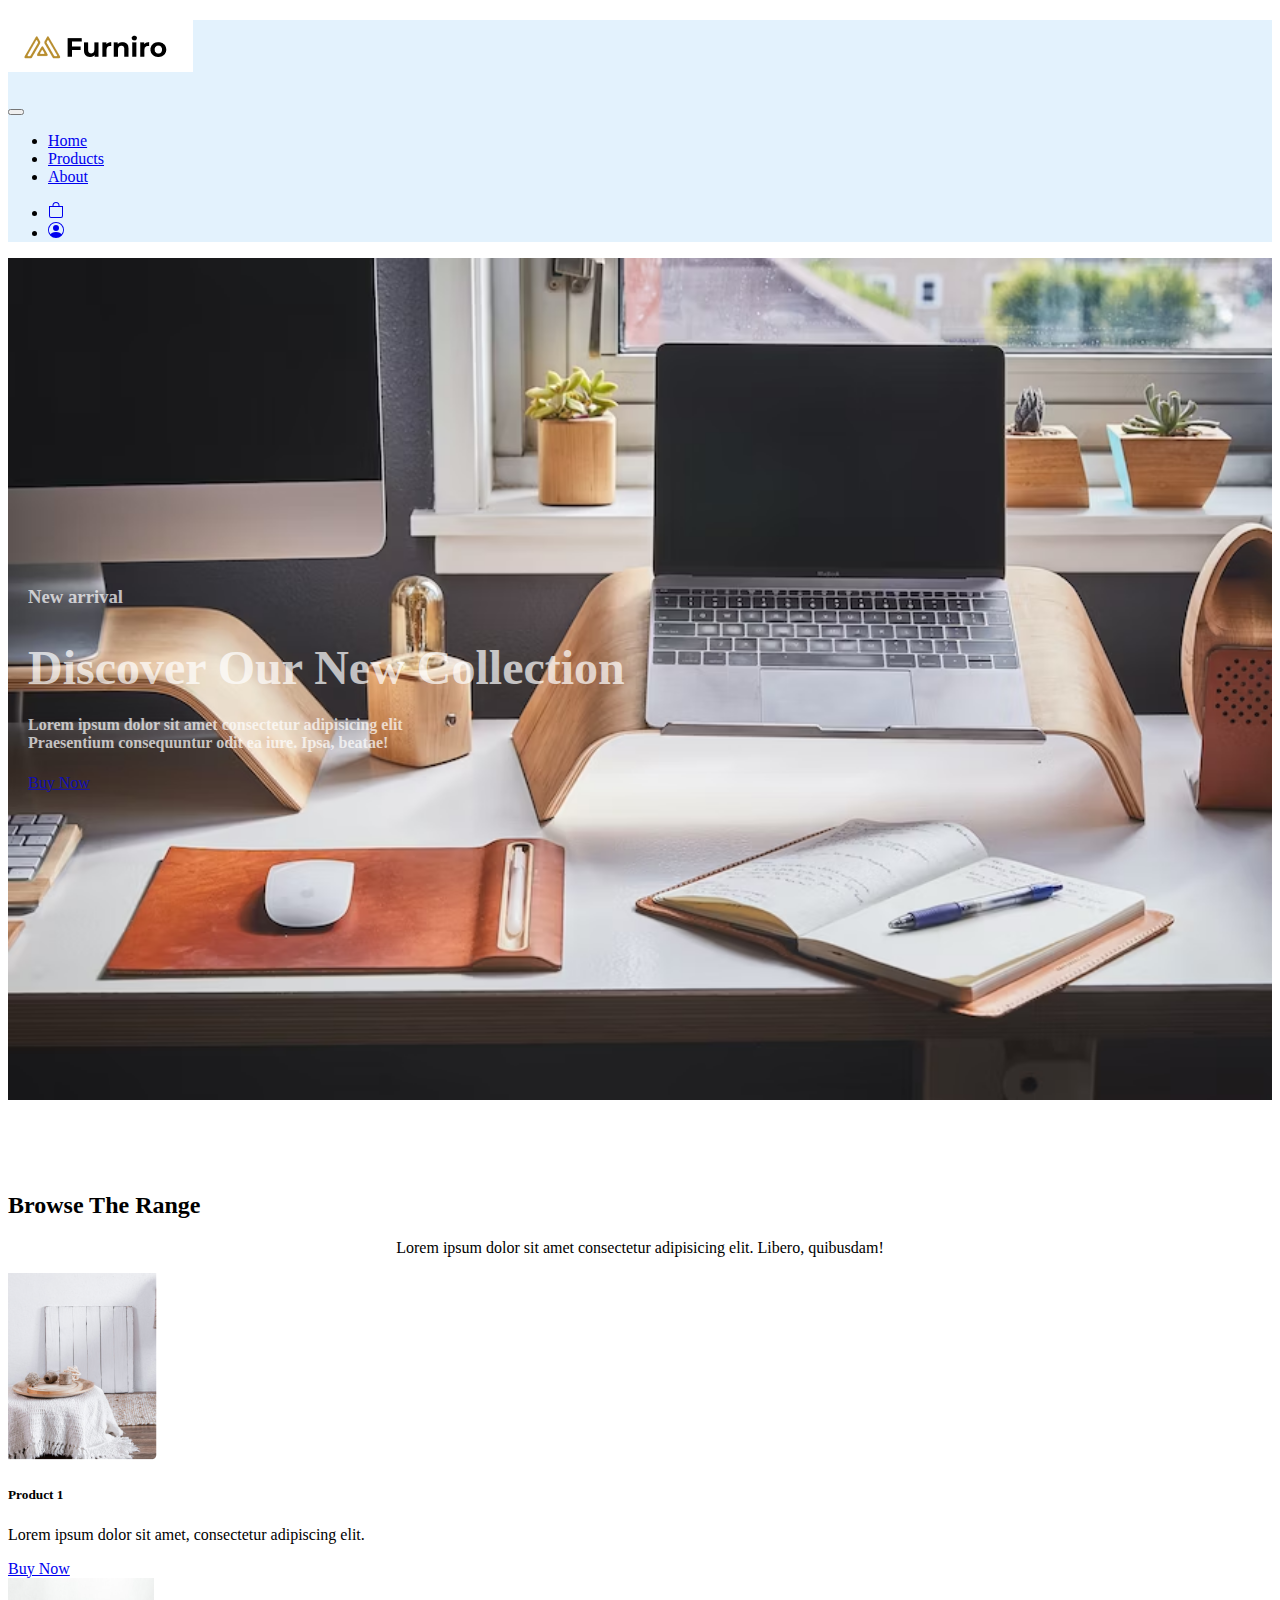
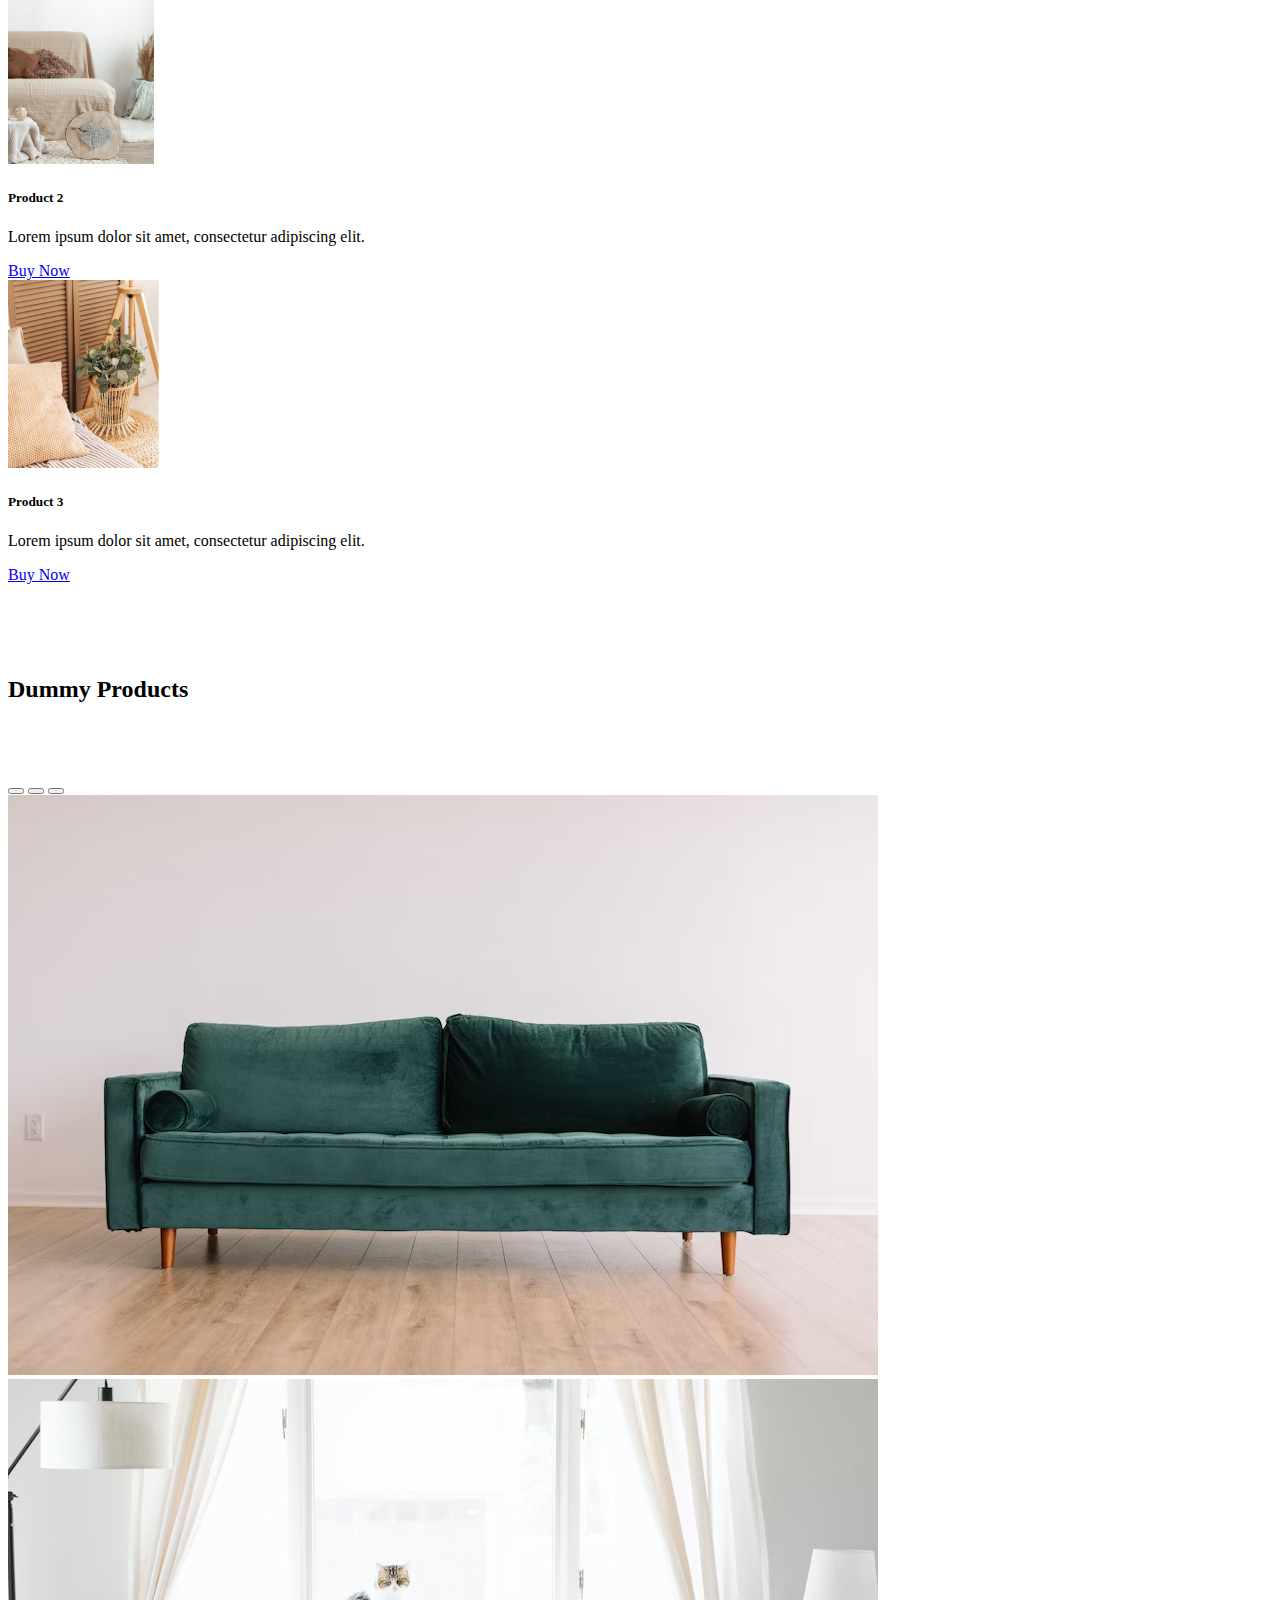
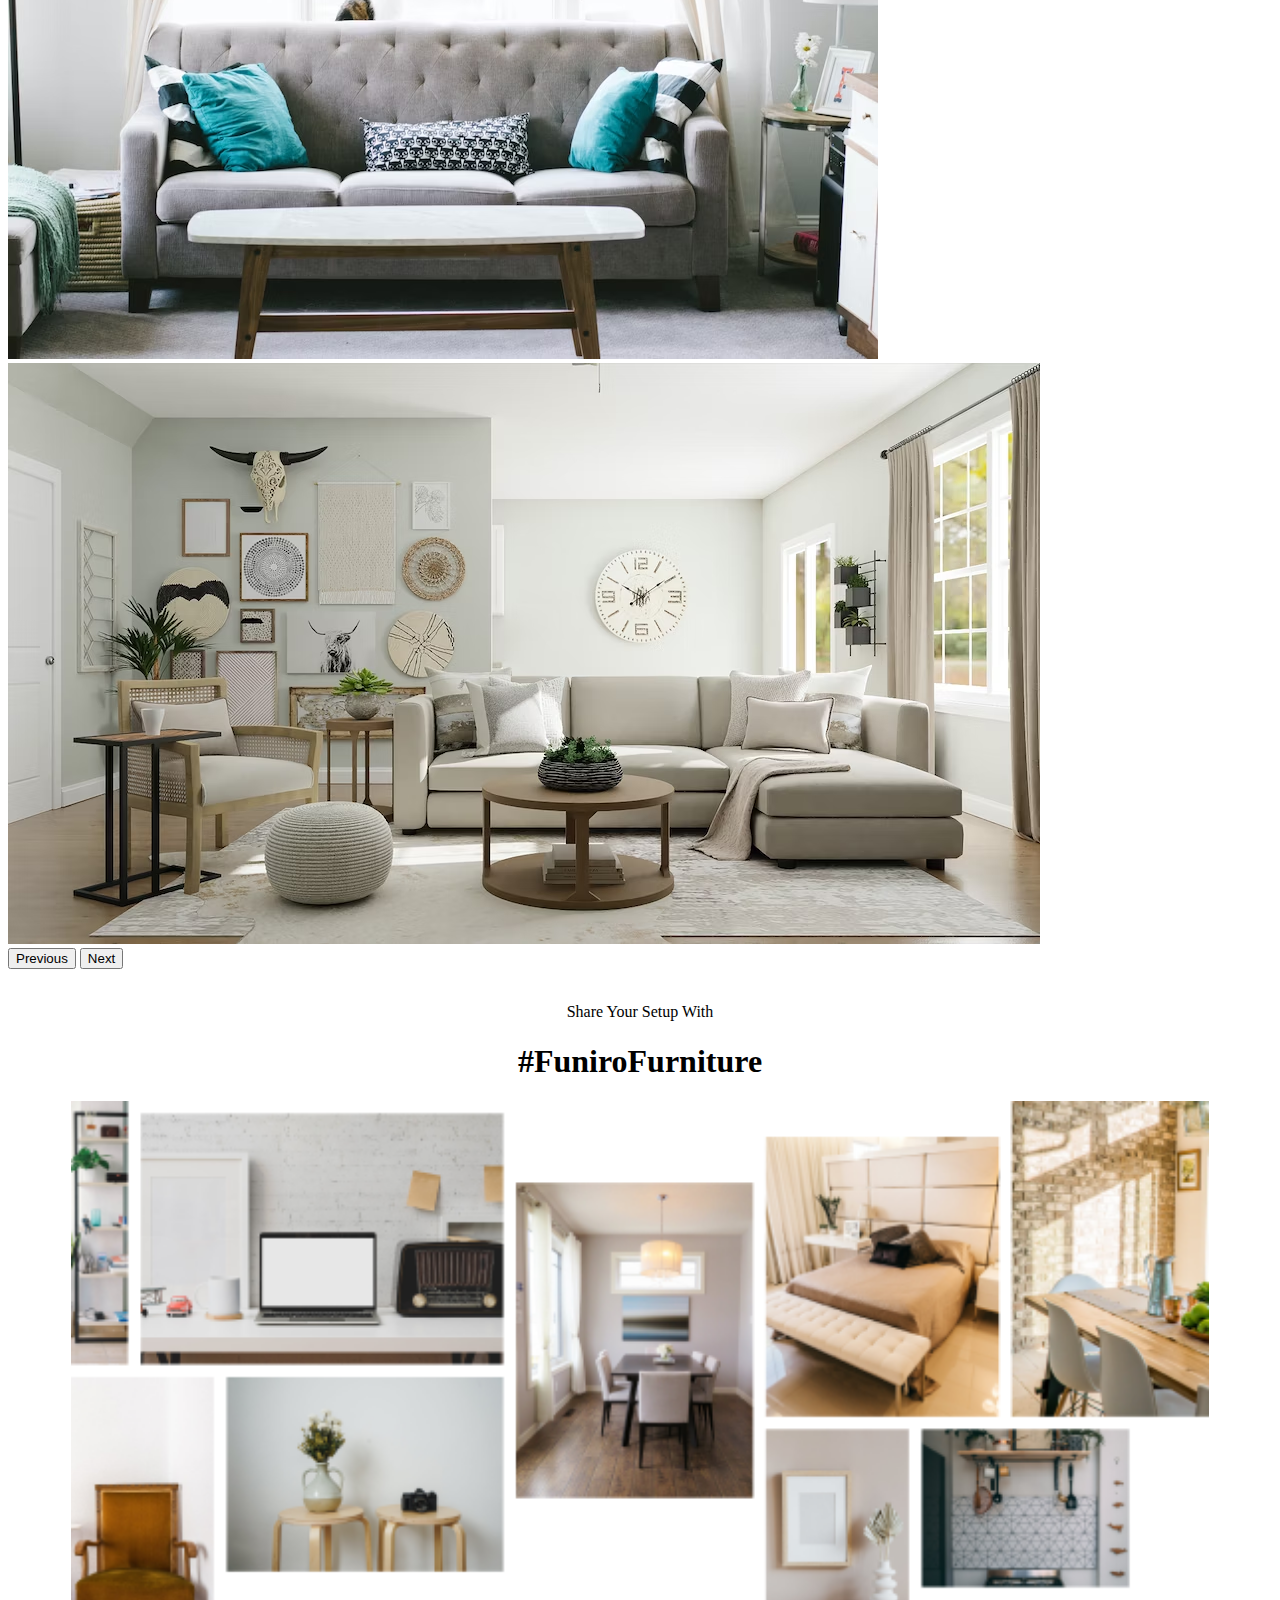
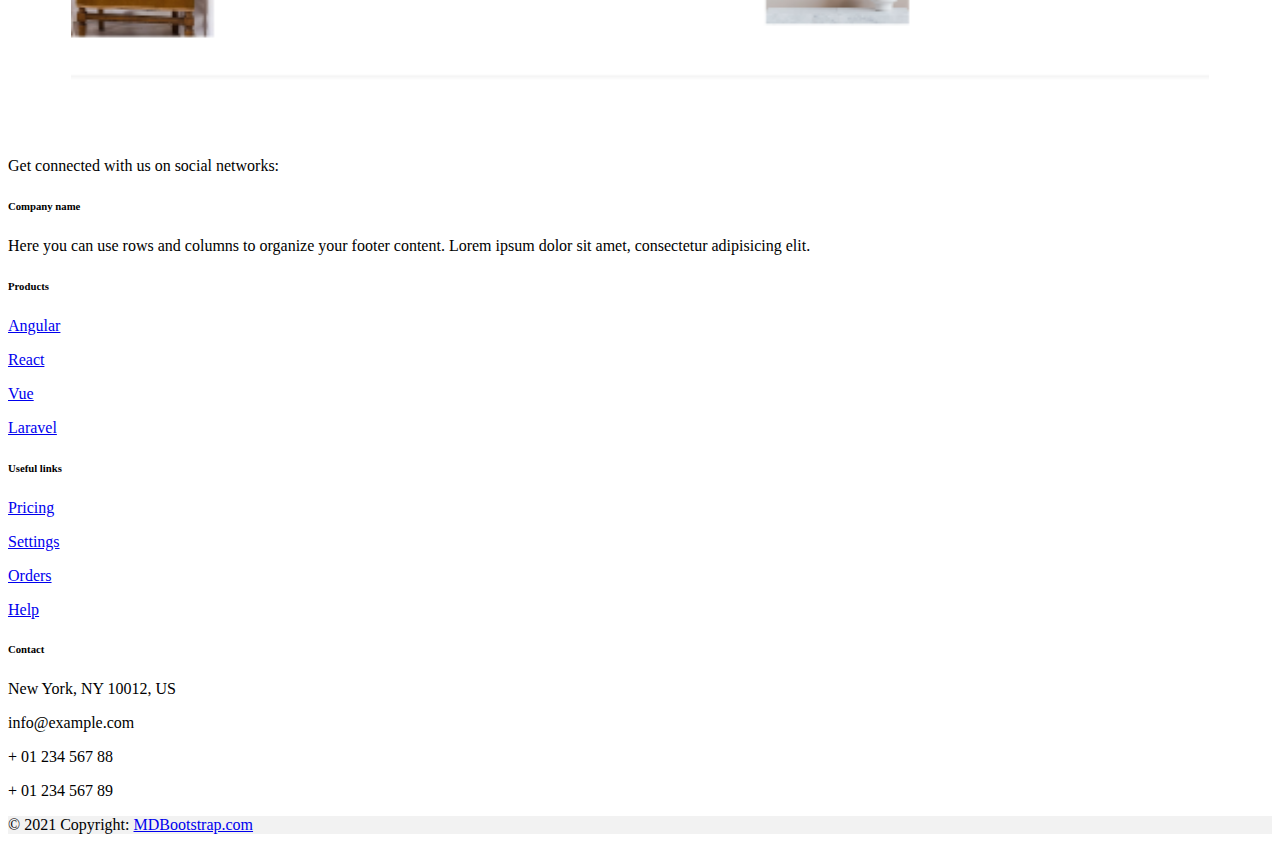
<file: index.html>
<!DOCTYPE html>
<html lang="en">

<head>
    <meta charset="UTF-8" />
    <meta name="viewport" content="width=device-width, initial-scale=1.0" />
    <link href="https://cdn.jsdelivr.net/npm/bootstrap@5.0.2/dist/css/bootstrap.min.css" rel="stylesheet"
        integrity="sha384-EVSTQN3/azprG1Anm3QDgpJLIm9Nao0Yz1ztcQTwFspd3yD65VohhpuuCOmLASjC" crossorigin="anonymous">
    <style>
        .banner {
            position: relative;
            display: flex;
            align-items: center;
        }

        .banner-image {
            width: 100%;
            height: auto;
        }

        .sale-text {
            position: absolute;
            top: 50%;
            left: 20px;
            transform: translateY(-50%);
            color: #fff;
        }

        .sale-text h1 {
            font-size: 48px;
            margin-bottom: 20px;
        }

        .sale-text p {
            font-size: 18px;
        }
    </style>
    <title>My Website - Home</title>
</head>

<body>
    <!-- Navbar -->
    <nav class="navbar navbar-expand-lg navbar-light" style="background-color: #e3f2fd">
        <div class="container-fluid">
            <a class="navbar-brand" href="index.html">
                <h2><img src="./images/logopng.PNG" alt="logo" srcset="" /></h2>
            </a>
            <button class="navbar-toggler" type="button" data-bs-toggle="collapse" data-bs-target="#navbarNavDropdown"
                aria-controls="navbarNavDropdown" aria-expanded="false" aria-label="Toggle navigation">
                <span class="navbar-toggler-icon"></span>
            </button>
            <div class="collapse navbar-collapse justify-content-end" id="navbarNavDropdown">
                <ul class="navbar-nav">
                    <li class="nav-item">
                        <a class="nav-link active" aria-current="page" href="index.html">Home</a>
                    </li>
                    <li class="nav-item">
                        <a class="nav-link" href="product.html">Products</a>
                    </li>
                    <li class="nav-item">
                        <a class="nav-link" href="about.html">About</a>
                    </li>
                </ul>
                <ul class="navbar-nav">
                    <li class="nav-item">
                        <a class="nav-link" href="cart.html"><svg xmlns="http://www.w3.org/2000/svg" width="16"
                                height="16" fill="currentColor" class="bi bi-bag" viewBox="0 0 16 16">
                                <path
                                    d="M8 1a2.5 2.5 0 0 1 2.5 2.5V4h-5v-.5A2.5 2.5 0 0 1 8 1zm3.5 3v-.5a3.5 3.5 0 1 0-7 0V4H1v10a2 2 0 0 0 2 2h10a2 2 0 0 0 2-2V4h-3.5zM2 5h12v9a1 1 0 0 1-1 1H3a1 1 0 0 1-1-1V5z" />
                            </svg></a>
                    </li>
                    <li class="nav-item">
                        <a class="nav-link" href="loginpage.html"><svg xmlns="http://www.w3.org/2000/svg" width="16"
                                height="16" fill="currentColor" class="bi bi-person-circle" viewBox="0 0 16 16">
                                <path d="M11 6a3 3 0 1 1-6 0 3 3 0 0 1 6 0z" />
                                <path fill-rule="evenodd"
                                    d="M0 8a8 8 0 1 1 16 0A8 8 0 0 1 0 8zm8-7a7 7 0 0 0-5.468 11.37C3.242 11.226 4.805 10 8 10s4.757 1.225 5.468 2.37A7 7 0 0 0 8 1z" />
                            </svg></a>
                    </li>
                </ul>
            </div>
        </div>
    </nav>



    <!-- Banner -->
    <section class="banner position-relative">
        <img src="./images/banner21.png" alt="Banner Image" class="banner-image" />
        <div class="sale-text m-3 position-absolute top-50 start-50 translate-middle bg-dark text-white p-4 text-center"
            style="opacity: 0.7;">
            <h3 style="color: white;">New arrival</h3>
            <h1 style="font-weight: bold; -webkit-text-fill-color: white;">Discover Our New Collection</h1>
            <h4 style="color: white;">Lorem ipsum dolor sit amet consectetur adipisicing elit<br> Praesentium
                consequuntur odit ea iure. Ipsa, beatae!</h4>
            <a href="#" class="btn btn-primary btn-add-to-cart" data-product='{"title": "Product 1", "price": 10}'>Buy
                Now</a>
        </div>
    </section>


    <br /><br /><br /><br />

    <!-- Featured Products -->
    <section class="featured-products">
        <div class="container">
            <h2 class="text-center">Browse The Range</h2>
            <center>
                <p>Lorem ipsum dolor sit amet consectetur adipisicing elit. Libero, quibusdam!</p>
            </center>
            <div class="row">
                <div class="col-md-4">
                    <div class="card position-relative">
                        <img src="./images/Capture1.PNG" alt="Product 1" class="card-img-top featured-image" />
                        <div class="card-img-overlay d-flex flex-column justify-content-center align-items-center">
                            <h5 class="card-title text-light">Product 1</h5>
                            <p class="card-text text-light">
                                Lorem ipsum dolor sit amet, consectetur adipiscing elit.
                            </p>
                            <a href="#" class="btn btn-primary btn-add-to-cart"
                                data-product='{"title": "Product 1", "price": 10}'>Buy Now</a>

                        </div>
                    </div>
                </div>
                <div class="col-md-4">
                    <div class="card position-relative">
                        <img src="./images/Capture2.PNG" alt="Product 2" class="card-img-top featured-image" />
                        <div class="card-img-overlay d-flex flex-column justify-content-center align-items-center">
                            <h5 class="card-title text-dark">Product 2</h5>
                            <p class="card-text text-dark">
                                Lorem ipsum dolor sit amet, consectetur adipiscing elit.
                            </p>
                            <a href="#" class="btn btn-primary btn-add-to-cart"
                                data-product='{"title": "Product 2", "price": 20}'>Buy Now</a>
                        </div>
                    </div>
                </div>
                <div class="col-md-4">
                    <div class="card position-relative">
                        <img src="./images/Capture3.PNG" alt="Product 3" class="card-img-top featured-image" />
                        <div class="card-img-overlay d-flex flex-column justify-content-center align-items-center">
                            <h5 class="card-title text-light">Product 3</h5>
                            <p class="card-text text-light">
                                Lorem ipsum dolor sit amet, consectetur adipiscing elit.
                            </p>
                            <a href="#" class="btn btn-primary btn-add-to-cart"
                                data-product='{"title": "Product 3", "price": 30}'>Buy Now</a>
                        </div>
                    </div>
                </div>
            </div>
        </div>
    </section>

    <br /><br /><br /><br />


    <!-- Dummy Products -->
    <section class="dummy-products">
        <div class="container">
            <h2>Dummy Products</h2>
            <div class="row" id="dummy-products-row">
                <!-- Dummy product cards will be dynamically generated here using JavaScript -->
            </div>
        </div>
    </section>
    <br /><br /><br />
    <div id="carouselExampleCaptions" class="carousel slide" data-bs-ride="carousel">
        <div class="carousel-indicators">
            <button type="button" data-bs-target="#carouselExampleCaptions" data-bs-slide-to="0" class="active"
                aria-current="true" aria-label="Slide 1"></button>
            <button type="button" data-bs-target="#carouselExampleCaptions" data-bs-slide-to="1"
                aria-label="Slide 2"></button>
            <button type="button" data-bs-target="#carouselExampleCaptions" data-bs-slide-to="2"
                aria-label="Slide 3"></button>
        </div>
        <div class="carousel-inner">
            <div class="carousel-item active">
                <img src="./images/hi.png" class="d-block w-100" alt="...">
                <div class="carousel-caption d-none d-md-block">

                </div>
            </div>
            <div class="carousel-item">
                <img src="./images/pic.png" class="d-block w-100" alt="...">
                <div class="carousel-caption d-none d-md-block">

                </div>
            </div>
            <div class="carousel-item">
                <img src="./images/hi1.png" class="d-block w-100" alt="...">
                <div class="carousel-caption d-none d-md-block">


                </div>
            </div>
        </div>
        <button class="carousel-control-prev" type="button" data-bs-target="#carouselExampleCaptions"
            data-bs-slide="prev">
            <span class="carousel-control-prev-icon" aria-hidden="true"></span>
            <span class="visually-hidden">Previous</span>
        </button>
        <button class="carousel-control-next" type="button" data-bs-target="#carouselExampleCaptions"
            data-bs-slide="next">
            <span class="carousel-control-next-icon" aria-hidden="true"></span>
            <span class="visually-hidden">Next</span>
        </button>
    </div>
    <center>
        <br>
        <P>Share Your Setup With</P>
        <h1 style="font-weight: bold;">#FuniroFurniture</h1>
        <img src="./images/last pic.png" width="90%" alt="">

    </center>

    <!-- second banner? -->
    <!-- <div class="card text-bg-dark">
        <img src="./images/person.jpg" class="card-img" alt="image" />
        <div class="card-img-overlay">
            <h4 class="card-text">Limited Time Offer</h4>
            <br />
            <h2 class="card-title">Special Edition</h2>
            <p class="card-text">
                Lorem, ipsum dolor sit amet consectetur adipisicing elit. Corporis,
                aliquam perferendis <br />
                ipsa provident doloremque alias.
            </p>
            <h4 class="card-text">
                Buy This T-Shirt At 20% Disscount, Use Code OOF20
            </h4>
            <br />
            <a href="#" class="btn btn-primary btn-add-to-cart" data-product='{"title": "Product 1", "price": 10}'>Buy
                Now</a>
        </div>
    </div> -->

    <br /><br /><br /><br />

    <!-- Footer -->
    <footer class="text-center text-lg-start bg-light text-muted">
        <!-- Section: Social media -->
        <section class="d-flex justify-content-center justify-content-lg-between p-4 border-bottom">
            <!-- Left -->
            <div class="me-5 d-none d-lg-block">
                <span>Get connected with us on social networks:</span>
            </div>
            <!-- Left -->

            <!-- Right -->
            <div>
                <a href="" class="me-4 text-reset">
                    <i class="fab fa-facebook-f"></i>
                </a>
                <a href="" class="me-4 text-reset">
                    <i class="fab fa-twitter"></i>
                </a>
                <a href="" class="me-4 text-reset">
                    <i class="fab fa-google"></i>
                </a>
                <a href="" class="me-4 text-reset">
                    <i class="fab fa-instagram"></i>
                </a>
                <a href="" class="me-4 text-reset">
                    <i class="fab fa-linkedin"></i>
                </a>
                <a href="" class="me-4 text-reset">
                    <i class="fab fa-github"></i>
                </a>
            </div>
            <!-- Right -->
        </section>
        <!-- Section: Social media -->

        <!-- Section: Links  -->
        <section class="">
            <div class="container text-center text-md-start mt-5">
                <!-- Grid row -->
                <div class="row mt-3">
                    <!-- Grid column -->
                    <div class="col-md-3 col-lg-4 col-xl-3 mx-auto mb-4">
                        <!-- Content -->
                        <h6 class="text-uppercase fw-bold mb-4">
                            <i class="fas fa-gem me-3"></i>Company name
                        </h6>
                        <p>
                            Here you can use rows and columns to organize your footer
                            content. Lorem ipsum dolor sit amet, consectetur adipisicing
                            elit.
                        </p>
                    </div>
                    <!-- Grid column -->

                    <!-- Grid column -->
                    <div class="col-md-2 col-lg-2 col-xl-2 mx-auto mb-4">
                        <!-- Links -->
                        <h6 class="text-uppercase fw-bold mb-4">Products</h6>
                        <p>
                            <a href="#!" class="text-reset">Angular</a>
                        </p>
                        <p>
                            <a href="#!" class="text-reset">React</a>
                        </p>
                        <p>
                            <a href="#!" class="text-reset">Vue</a>
                        </p>
                        <p>
                            <a href="#!" class="text-reset">Laravel</a>
                        </p>
                    </div>
                    <!-- Grid column -->

                    <!-- Grid column -->
                    <div class="col-md-3 col-lg-2 col-xl-2 mx-auto mb-4">
                        <!-- Links -->
                        <h6 class="text-uppercase fw-bold mb-4">Useful links</h6>
                        <p>
                            <a href="#!" class="text-reset">Pricing</a>
                        </p>
                        <p>
                            <a href="#!" class="text-reset">Settings</a>
                        </p>
                        <p>
                            <a href="#!" class="text-reset">Orders</a>
                        </p>
                        <p>
                            <a href="#!" class="text-reset">Help</a>
                        </p>
                    </div>
                    <!-- Grid column -->

                    <!-- Grid column -->
                    <div class="col-md-4 col-lg-3 col-xl-3 mx-auto mb-md-0 mb-4">
                        <!-- Links -->
                        <h6 class="text-uppercase fw-bold mb-4">Contact</h6>
                        <p><i class="fas fa-home me-3"></i> New York, NY 10012, US</p>
                        <p>
                            <i class="fas fa-envelope me-3"></i>
                            info@example.com
                        </p>
                        <p><i class="fas fa-phone me-3"></i> + 01 234 567 88</p>
                        <p><i class="fas fa-print me-3"></i> + 01 234 567 89</p>
                    </div>
                    <!-- Grid column -->
                </div>
                <!-- Grid row -->
            </div>
        </section>
        <!-- Section: Links  -->

        <!-- Copyright -->
        <div class="text-center p-4" style="background-color: rgba(0, 0, 0, 0.05)">
            © 2021 Copyright:
            <a class="text-reset fw-bold" href="https://mdbootstrap.com/">MDBootstrap.com</a>
        </div>
        <!-- Copyright -->
    </footer>
    <!-- Footer -->

    <script src="https://cdn.jsdelivr.net/npm/bootstrap@5.3.0/dist/js/bootstrap.bundle.min.js" integrity="sha384-geWF76RCwLtnZ8qwWowPQNguL3RmwHVBC9FhGdlKrxdiJJigb/j/68SIy3Te4Bkz" crossorigin="anonymous"></script>
    <script>
        // Function to add a product to the cart
        function addToCart(event) {
            const product = JSON.parse(event.target.dataset.product);
            const cartItems = JSON.parse(localStorage.getItem("cartItems")) || [];

            cartItems.push(product);
            localStorage.setItem("cartItems", JSON.stringify(cartItems));

            alert("Item added to cart.");

            event.target.disabled = true;
            event.target.textContent = "Added";
            event.target.classList.remove("btn-primary");
            event.target.classList.add("btn-secondary");
        }

        // Add event listener to "Buy Now" buttons for featured products
        const addToCartButtons = document.querySelectorAll(
            ".featured-products .btn-add-to-cart"
        );
        addToCartButtons.forEach((button) => {
            button.addEventListener("click", addToCart);
        });

        // Fetch dummy products using JavaScript
        fetch("https://jsonplaceholder.typicode.com/photos?_limit=12") // Limiting to 12 items for a 6x2 grid
            .then((response) => response.json())
            .then((data) => {
                const productsRow = document.getElementById("dummy-products-row");
                let rowDiv = document.createElement("div");
                rowDiv.classList.add("row");
                productsRow.appendChild(rowDiv);

                data.forEach((product, index) => {
                    if (index % 6 === 0 && index !== 0) {
                        rowDiv = document.createElement("div");
                        rowDiv.classList.add("row");
                        productsRow.appendChild(rowDiv);
                    }

                    const productCard = `
          <div class="col-md-2">
            <div class="card">
              <img src="${product.thumbnail}" alt="${product.title}" class="card-img-top">
              <div class="card-body">
                <h5 class="card-title">${product.title}</h5>
                <p class="card-text">${product.id}</p>
                <a href="#" class="btn btn-primary btn-add-to-cart" data-product='{"title": "${product.title}", "price": ${product.id}}'>Buy Now</a>
              </div>
            </div>
          </div>
        `;
                    rowDiv.innerHTML += productCard;
                });

                // Add event listener to "Buy Now" buttons for dummy products
                const dummyProductButtons = document.querySelectorAll(
                    ".dummy-products .btn-add-to-cart"
                );
                dummyProductButtons.forEach((button) => {
                    button.addEventListener("click", addToCart);
                });
            })
            .catch((error) => console.error(error));
    </script>
</body>

</html>
</file>
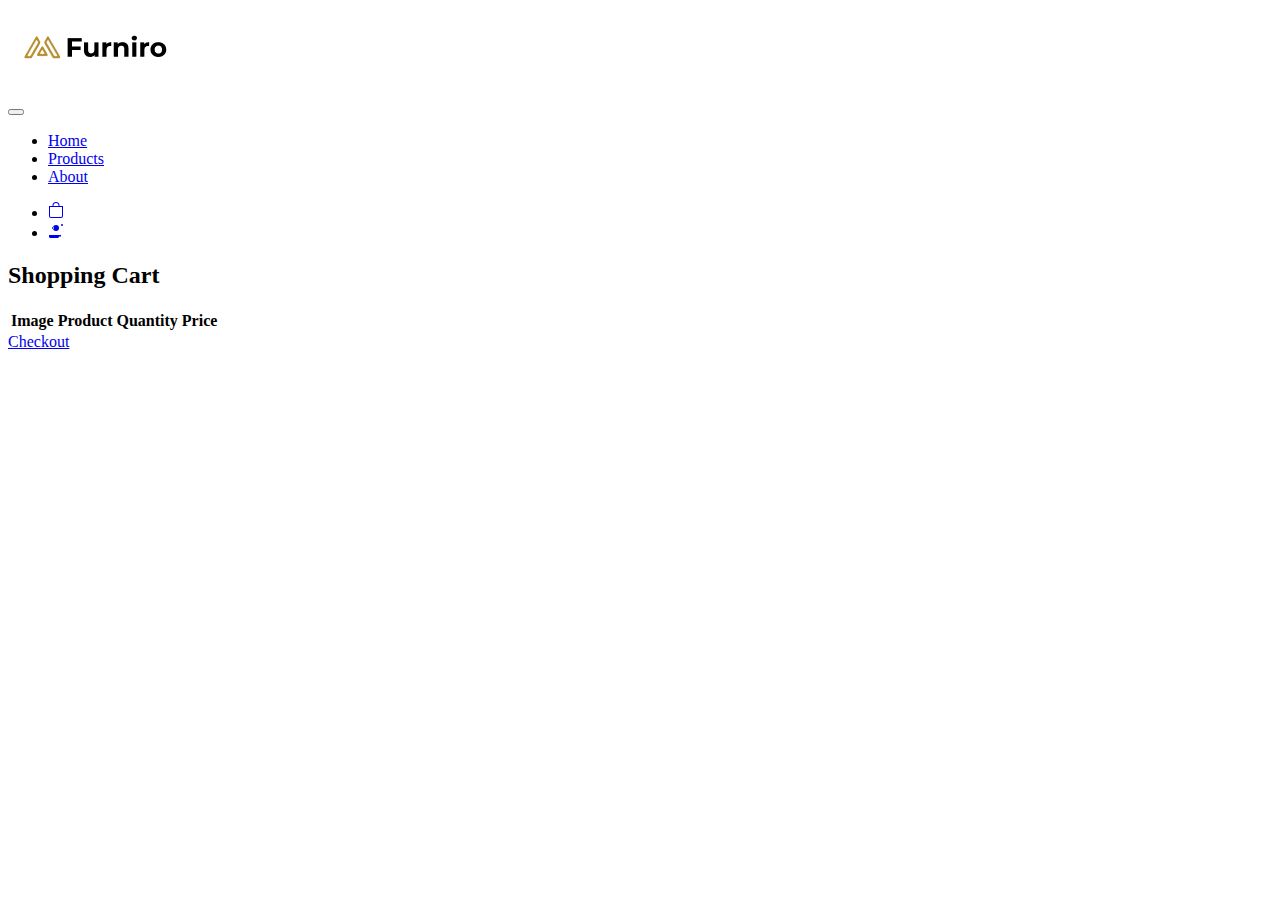
<file: cart.html>
<!DOCTYPE html>
<html lang="en">

<head>
    <meta charset="UTF-8">
    <meta name="viewport" content="width=device-width, initial-scale=1.0">
    <title>My Website - Cart</title>
    <link rel="stylesheet" href="https://cdn.jsdelivr.net/npm/bootstrap@5.3.0/dist/css/bootstrap.min.css"
        integrity="sha384-9ndCyUaIbzAi2FUVXJi0CjmCapSmO7SnpJef0486qhLnuZ2cdeRhO02iuK6FUUVM"
        crossorigin="anonymous">
</head>

<body>
    <!-- Navbar -->
    <nav class="navbar navbar-expand-lg navbar-light bg-light">
        <div class="container">
            <a class="navbar-brand" href="index.html">
                <h2><img src="./images/logopng.PNG" alt="logo" srcset="" /></h2>
            </a>
            <button class="navbar-toggler" type="button" data-bs-toggle="collapse"
                data-bs-target="#navbarNavDropdown" aria-controls="navbarNavDropdown" aria-expanded="false"
                aria-label="Toggle navigation">
                <span class="navbar-toggler-icon"></span>
            </button>
            <div class="collapse navbar-collapse justify-content-end" id="navbarNavDropdown">
                <ul class="navbar-nav">
                    <li class="nav-item">
                        <a class="nav-link" href="index.html">Home</a>
                    </li>
                    <li class="nav-item">
                        <a class="nav-link" href="product.html">Products</a>
                    </li>
                    <li class="nav-item">
                        <a class="nav-link" href="about.html">About</a>
                    </li>
                </ul>
                <ul class="navbar-nav">
                    <li class="nav-item">
                        <a class="nav-link active" aria-current="page" href="cart.html"><svg
                                xmlns="http://www.w3.org/2000/svg" width="16" height="16" fill="currentColor"
                                class="bi bi-bag" viewBox="0 0 16 16">
                                <path
                                    d="M8 1a2.5 2.5 0 0 1 2.5 2.5V4h-5v-.5A2.5 2.5 0 0 1 8 1zm3.5 3v-.5a3.5 3.5 0 1 0-7 0V4H1v10a2 2 0 0 0 2 2h10a2 2 0 0 0 2-2V4h-3.5zM2 5h12v9a1 1 0 0 1-1 1H3a1 1 0 0 1-1-1V5z" />
                            </svg></a>
                    </li>
                    <li class="nav-item">
                        <a class="nav-link" href="loginpage.html"><svg xmlns="http://www.w3.org/2000/svg" width="16"
                                height="16" fill="currentColor" class="bi bi-person-circle" viewBox="0 0 16 16">
                                <path
                                    d="M11 6a3 3 0 1 1-6 0 3 3 0 0 1 6 0zm-6 1a1 1 0 1 0 0-2 1 1 0 0 0 0 2zm6 7.4c0 .968-.78 1.6-2.066 1.6H3.066C1.78 16 1 15.368 1 14.4V13h12v1.4zM14 2a1 1 0 1 1 0 2 1 1 0 0 1 0-2z" />
                            </svg></a>
                    </li>
                </ul>
            </div>
        </div>
    </nav>

    <!-- Cart Items -->
    <div class="container mt-5">
        <h2>Shopping Cart</h2>
        <table class="table mt-3">
            <thead>
                <tr>
                    <th scope="col">Image</th>
                    <th scope="col">Product</th>
                    <th scope="col">Quantity</th>
                    <th scope="col">Price</th>
                    <th scope="col"></th>
                </tr>
            </thead>
            <tbody id="cart-items">
                <!-- Cart items will be dynamically added here using JavaScript -->
            </tbody>
        </table>
        <div class="text-end">
            <a href="checkout.html" class="btn btn-primary">Checkout</a>
        </div>
    </div>

    <script src="https://cdn.jsdelivr.net/npm/bootstrap@5.3.0/dist/js/bootstrap.bundle.min.js" integrity="sha384-geWF76RCwLtnZ8qwWowPQNguL3RmwHVBC9FhGdlKrxdiJJigb/j/68SIy3Te4Bkz" crossorigin="anonymous"></script>
    <script>
        // Retrieve cart items from localStorage
        let cartItems = JSON.parse(localStorage.getItem("cartItems")) || [];
        const cartItemsContainer = document.getElementById("cart-items");

        // Display cart items on the cart page
        function renderCartItems() {
            cartItemsContainer.innerHTML = "";

            cartItems.forEach((item) => {
                const row = document.createElement("tr");
                const imageCell = document.createElement("td");
                const image = document.createElement("img");
                image.src = item.image;
                image.alt = item.title;
                image.style.maxHeight = "50px";
                image.style.maxWidth = "50px";
                imageCell.appendChild(image);

                const titleCell = document.createElement("td");
                titleCell.textContent = item.title;

                const quantityCell = document.createElement("td");
                const decrementBtn = document.createElement("button");
                decrementBtn.classList.add("btn", "btn-sm", "btn-secondary", "me-1");
                decrementBtn.textContent = "-";
                decrementBtn.addEventListener("click", () => {
                    decrementQuantity(item);
                    renderCartItems();
                });

                const incrementBtn = document.createElement("button");
                incrementBtn.classList.add("btn", "btn-sm", "btn-secondary", "me-1");
                incrementBtn.textContent = "+";
                incrementBtn.addEventListener("click", () => {
                    incrementQuantity(item);
                    renderCartItems();
                });

                const quantitySpan = document.createElement("span");
                quantitySpan.textContent = item.quantity;

                quantityCell.appendChild(decrementBtn);
                quantityCell.appendChild(quantitySpan);
                quantityCell.appendChild(incrementBtn);

                const priceCell = document.createElement("td");
                priceCell.textContent = `$${item.price}`;

                const cancelCell = document.createElement("td");
                const cancelBtn = document.createElement("button");
                cancelBtn.classList.add("btn", "btn-sm", "btn-danger");
                cancelBtn.textContent = "Cancel";
                cancelBtn.addEventListener("click", () => {
                    cancelItem(item);
                    renderCartItems();
                });
                cancelCell.appendChild(cancelBtn);

                row.appendChild(imageCell);
                row.appendChild(titleCell);
                row.appendChild(quantityCell);
                row.appendChild(priceCell);
                row.appendChild(cancelCell);

                cartItemsContainer.appendChild(row);
            });
        }

        // Decrement quantity of an item
        function decrementQuantity(item) {
            const existingItem = cartItems.find((cartItem) => cartItem.title === item.title);
            if (existingItem.quantity > 1) {
                existingItem.quantity--;
                saveCartItems();
            }
        }

        // Increment quantity of an item
        function incrementQuantity(item) {
            const existingItem = cartItems.find((cartItem) => cartItem.title === item.title);
            existingItem.quantity++;
            saveCartItems();
        }

        // Cancel an item from the cart
        function cancelItem(item) {
            cartItems = cartItems.filter((cartItem) => cartItem.title !== item.title);
            saveCartItems();
        }

        // Save cart items to localStorage
        function saveCartItems() {
            localStorage.setItem("cartItems", JSON.stringify(cartItems));
        }

        renderCartItems();
    </script>
</body>

</html>
</file>
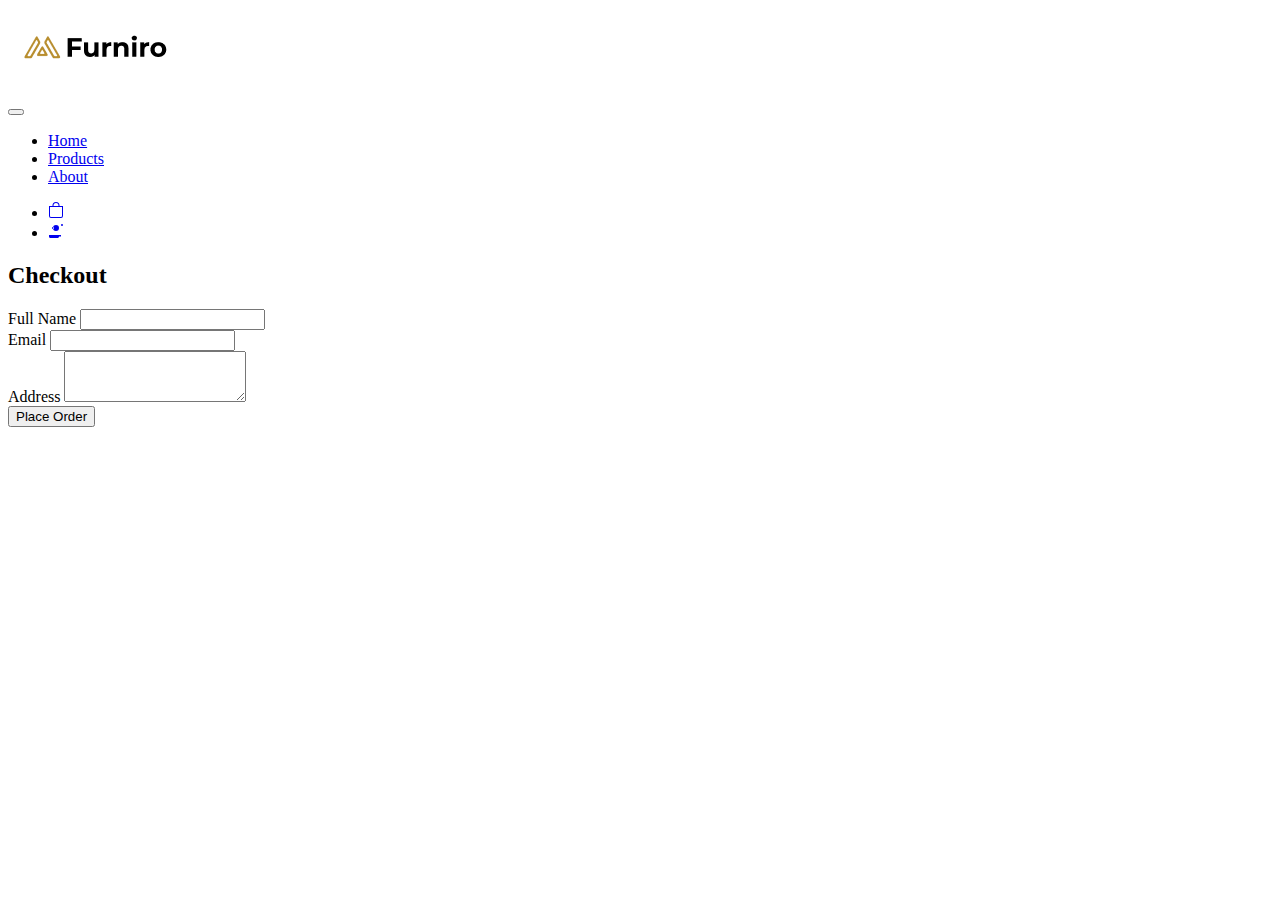
<file: checkout.html>
<!DOCTYPE html>
<html lang="en">

<head>
    <meta charset="UTF-8">
    <meta name="viewport" content="width=device-width, initial-scale=1.0">
    <title>My Website - Checkout</title>
    <link rel="stylesheet" href="https://cdn.jsdelivr.net/npm/bootstrap@5.3.0/dist/css/bootstrap.min.css"
        integrity="sha384-9ndCyUaIbzAi2FUVXJi0CjmCapSmO7SnpJef0486qhLnuZ2cdeRhO02iuK6FUUVM"
        crossorigin="anonymous">
</head>

<body>
    <!-- Navbar -->
    <nav class="navbar navbar-expand-lg navbar-light bg-light">
        <div class="container">
            <a class="navbar-brand" href="index.html">
                <h2><img src="./images/logopng.PNG" alt="logo" srcset="" /></h2>
            </a>
            <button class="navbar-toggler" type="button" data-bs-toggle="collapse"
                data-bs-target="#navbarNavDropdown" aria-controls="navbarNavDropdown" aria-expanded="false"
                aria-label="Toggle navigation">
                <span class="navbar-toggler-icon"></span>
            </button>
            <div class="collapse navbar-collapse justify-content-end" id="navbarNavDropdown">
                <ul class="navbar-nav">
                    <li class="nav-item">
                        <a class="nav-link" href="index.html">Home</a>
                    </li>
                    <li class="nav-item">
                        <a class="nav-link" href="product.html">Products</a>
                    </li>
                    <li class="nav-item">
                        <a class="nav-link" href="about.html">About</a>
                    </li>
                </ul>
                <ul class="navbar-nav">
                    <li class="nav-item">
                        <a class="nav-link" href="cart.html"><svg xmlns="http://www.w3.org/2000/svg" width="16"
                                height="16" fill="currentColor" class="bi bi-bag" viewBox="0 0 16 16">
                                <path
                                    d="M8 1a2.5 2.5 0 0 1 2.5 2.5V4h-5v-.5A2.5 2.5 0 0 1 8 1zm3.5 3v-.5a3.5 3.5 0 1 0-7 0V4H1v10a2 2 0 0 0 2 2h10a2 2 0 0 0 2-2V4h-3.5zM2 5h12v9a1 1 0 0 1-1 1H3a1 1 0 0 1-1-1V5z" />
                            </svg></a>
                    </li>
                    <li class="nav-item">
                        <a class="nav-link" href="loginpage.html"><svg xmlns="http://www.w3.org/2000/svg" width="16"
                                height="16" fill="currentColor" class="bi bi-person-circle" viewBox="0 0 16 16">
                                <path
                                    d="M11 6a3 3 0 1 1-6 0 3 3 0 0 1 6 0zm-6 1a1 1 0 1 0 0-2 1 1 0 0 0 0 2zm6 7.4c0 .968-.78 1.6-2.066 1.6H3.066C1.78 16 1 15.368 1 14.4V13h12v1.4zM14 2a1 1 0 1 1 0 2 1 1 0 0 1 0-2z" />
                            </svg></a>
                    </li>
                </ul>
            </div>
        </div>
    </nav>

    <!-- Checkout Form -->
    <div class="container mt-5">
        <h2>Checkout</h2>
        <form>
            <div class="mb-3">
                <label for="fullName" class="form-label">Full Name</label>
                <input type="text" class="form-control" id="fullName" required>
            </div>
            <div class="mb-3">
                <label for="email" class="form-label">Email</label>
                <input type="email" class="form-control" id="email" required>
            </div>
            <div class="mb-3">
                <label for="address" class="form-label">Address</label>
                <textarea class="form-control" id="address" rows="3" required></textarea>
            </div>
            <button type="submit" class="btn btn-primary">Place Order</button>
        </form>
    </div>

    <script src="https://cdn.jsdelivr.net/npm/bootstrap@5.3.0/dist/js/bootstrap.bundle.min.js" integrity="sha384-geWF76RCwLtnZ8qwWowPQNguL3RmwHVBC9FhGdlKrxdiJJigb/j/68SIy3Te4Bkz" crossorigin="anonymous"></script>
</body>

</html>
</file>
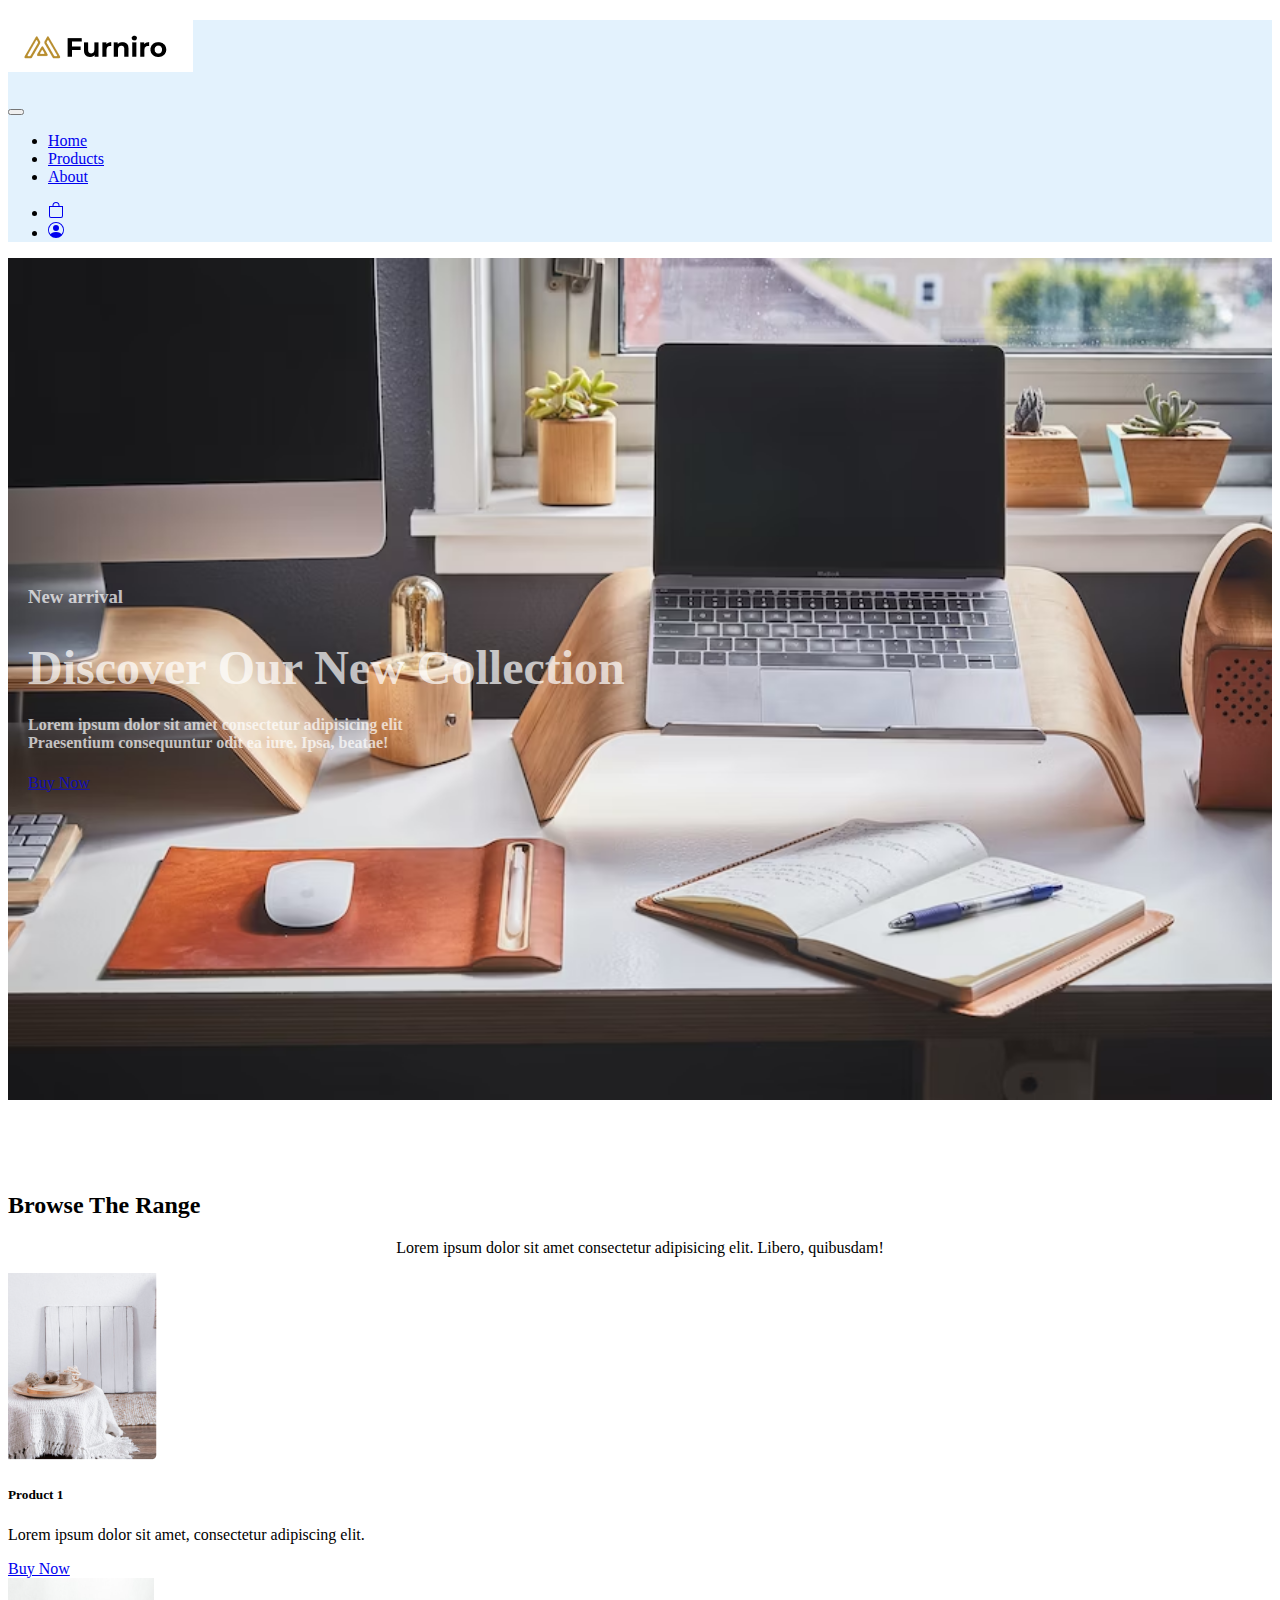
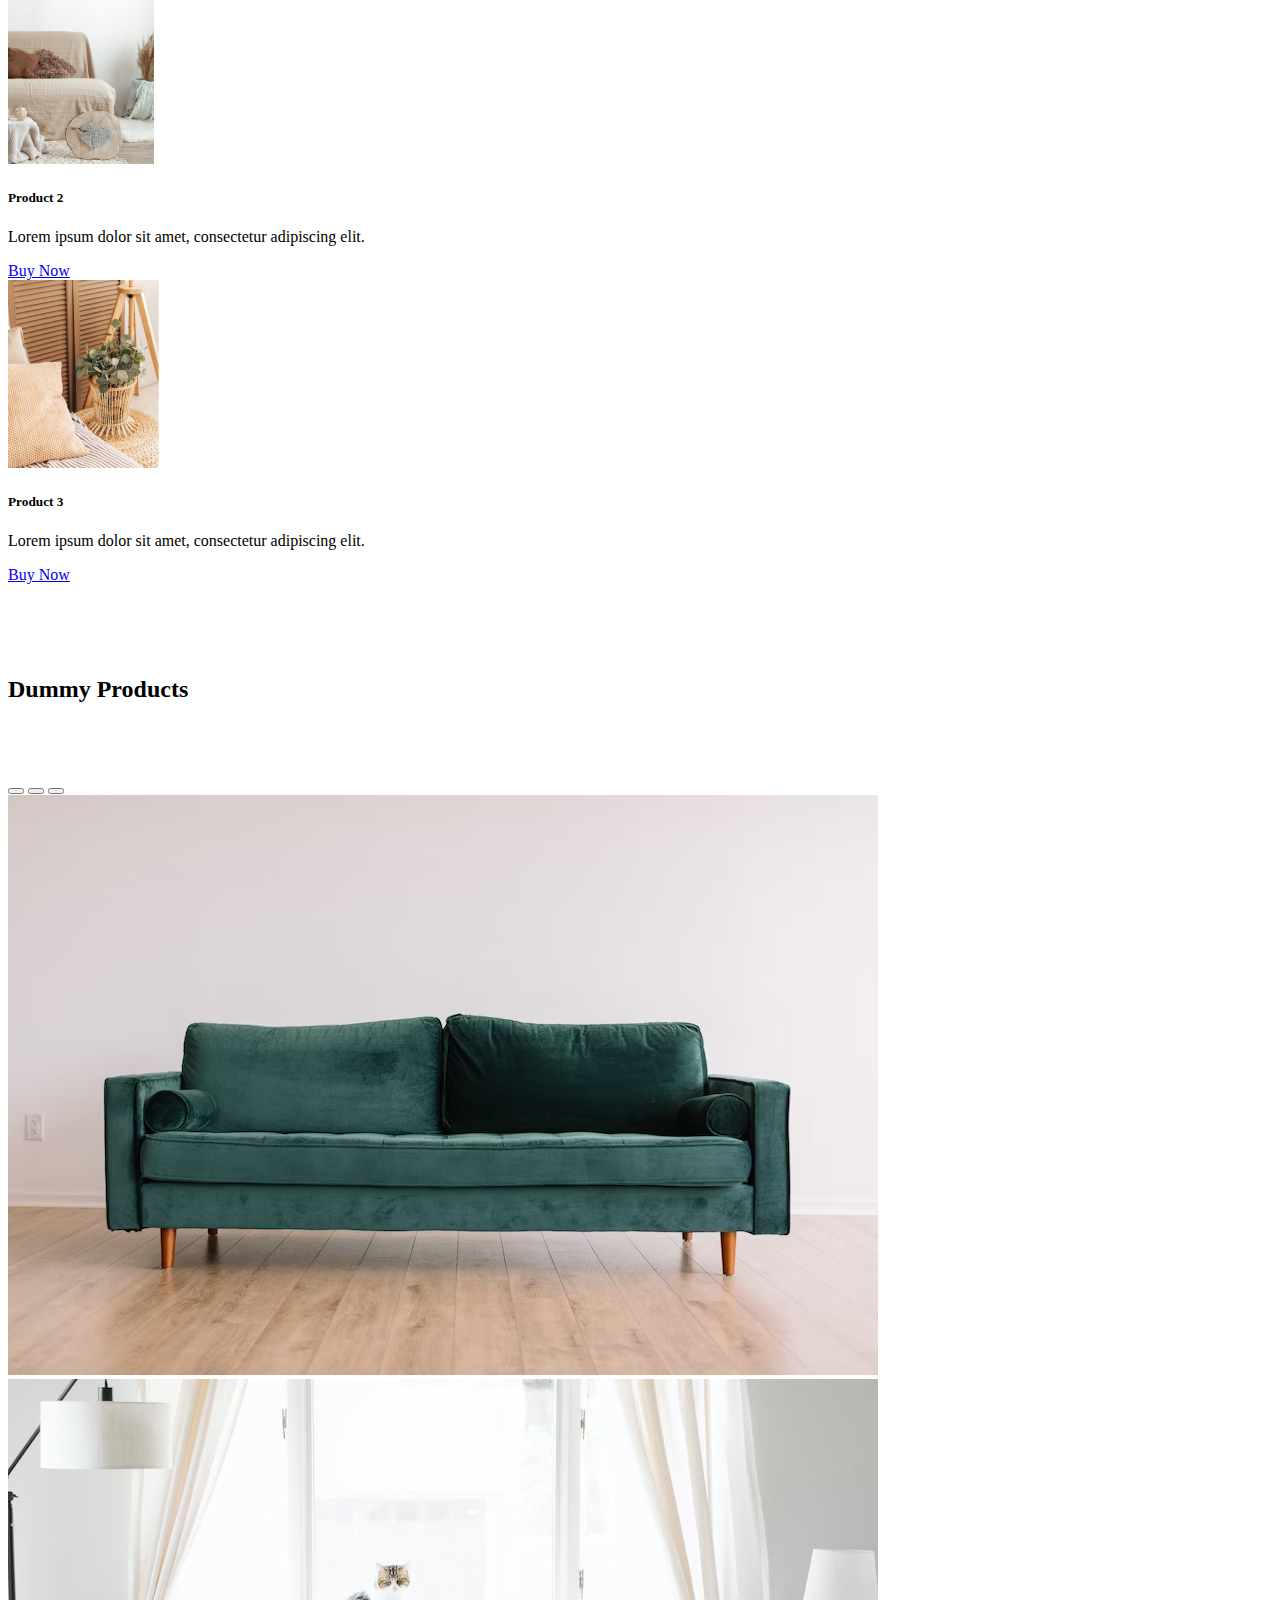
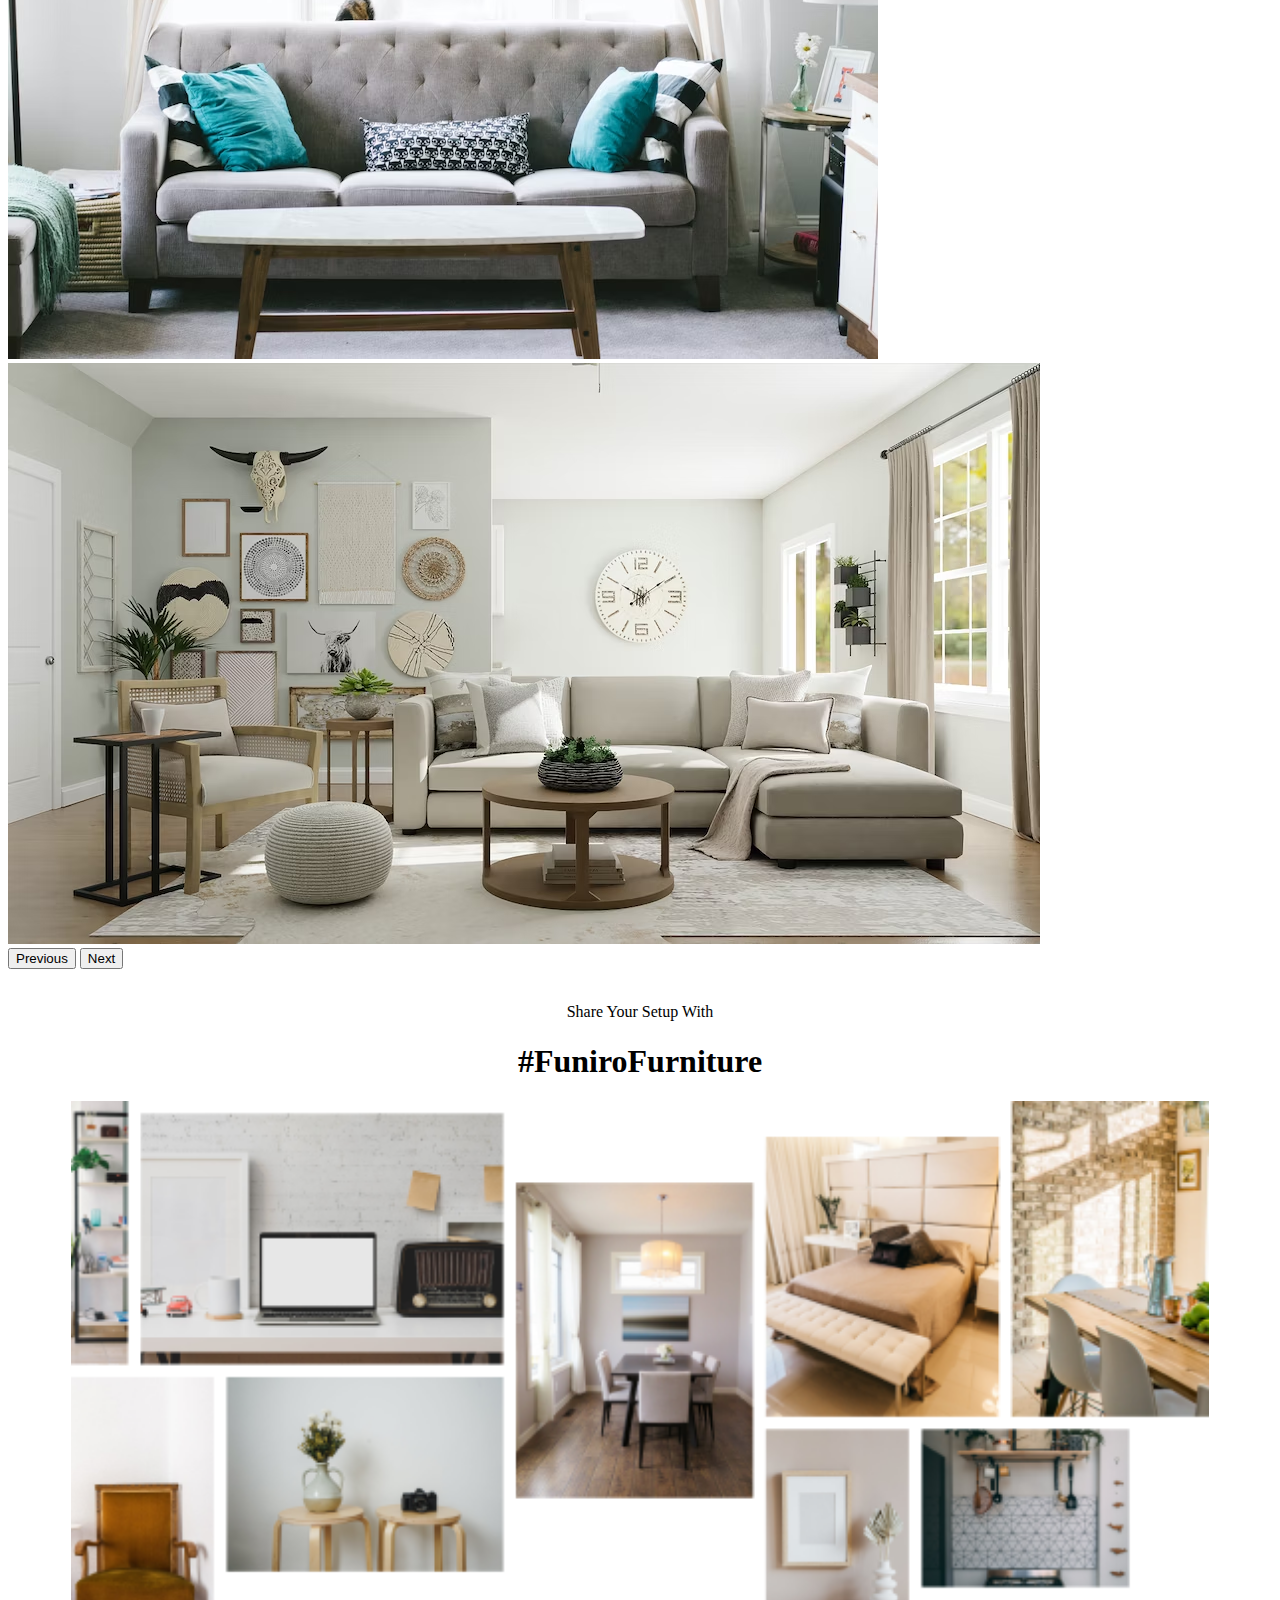
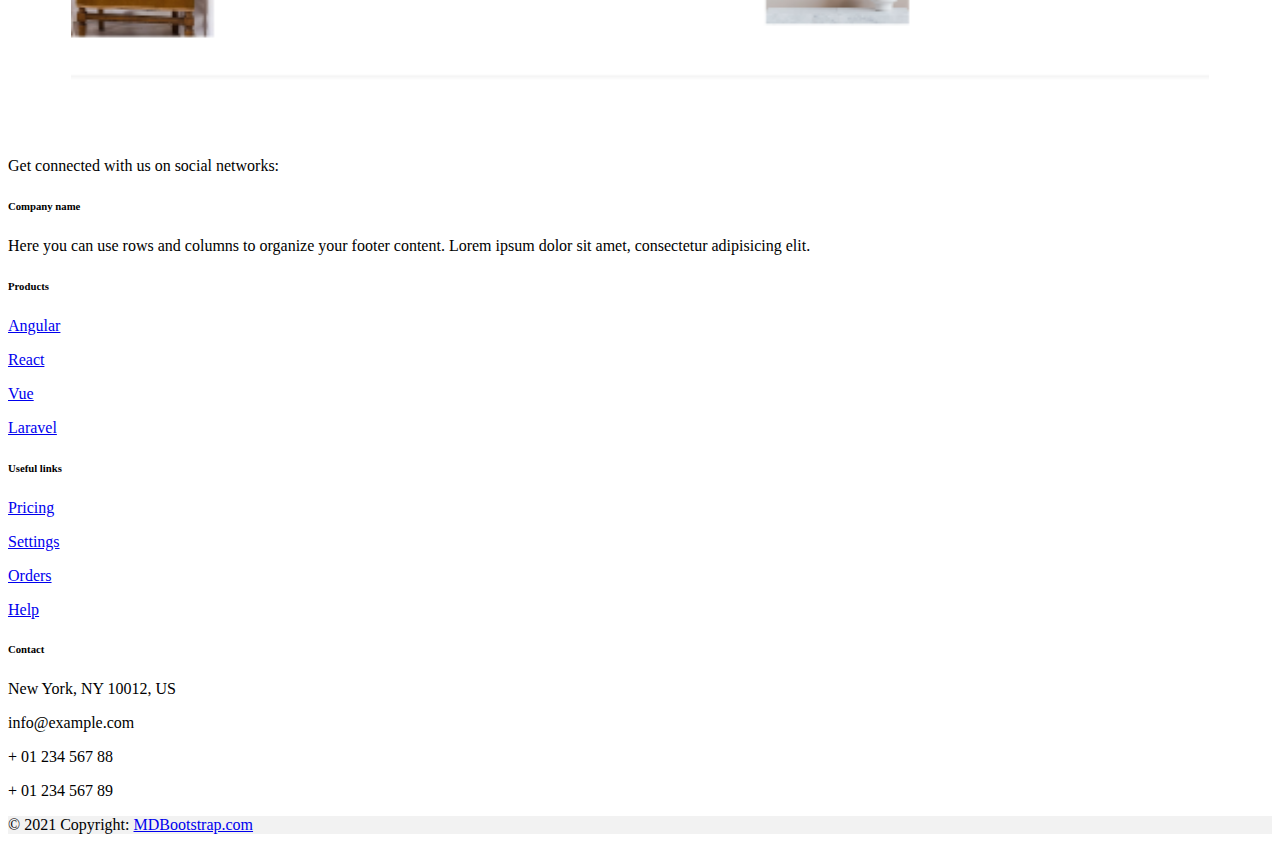
<file: home.html>
<!DOCTYPE html>
<html lang="en">

<head>
    <meta charset="UTF-8" />
    <meta name="viewport" content="width=device-width, initial-scale=1.0" />
    <link href="https://cdn.jsdelivr.net/npm/bootstrap@5.0.2/dist/css/bootstrap.min.css" rel="stylesheet"
        integrity="sha384-EVSTQN3/azprG1Anm3QDgpJLIm9Nao0Yz1ztcQTwFspd3yD65VohhpuuCOmLASjC" crossorigin="anonymous">
    <style>
        .banner {
            position: relative;
            display: flex;
            align-items: center;
        }

        .banner-image {
            width: 100%;
            height: auto;
        }

        .sale-text {
            position: absolute;
            top: 50%;
            left: 20px;
            transform: translateY(-50%);
            color: #fff;
        }

        .sale-text h1 {
            font-size: 48px;
            margin-bottom: 20px;
        }

        .sale-text p {
            font-size: 18px;
        }
    </style>
    <title>My Website - Home</title>
</head>

<body>
    <!-- Navbar -->
    <nav class="navbar navbar-expand-lg navbar-light" style="background-color: #e3f2fd">
        <div class="container-fluid">
            <a class="navbar-brand" href="home.html">
                <h2><img src="./images/logopng.PNG" alt="logo" srcset="" /></h2>
            </a>
            <button class="navbar-toggler" type="button" data-bs-toggle="collapse" data-bs-target="#navbarNavDropdown"
                aria-controls="navbarNavDropdown" aria-expanded="false" aria-label="Toggle navigation">
                <span class="navbar-toggler-icon"></span>
            </button>
            <div class="collapse navbar-collapse justify-content-end" id="navbarNavDropdown">
                <ul class="navbar-nav">
                    <li class="nav-item">
                        <a class="nav-link active" aria-current="page" href="home.html">Home</a>
                    </li>
                    <li class="nav-item">
                        <a class="nav-link" href="product.html">Products</a>
                    </li>
                    <li class="nav-item">
                        <a class="nav-link" href="about.html">About</a>
                    </li>
                </ul>
                <ul class="navbar-nav">
                    <li class="nav-item">
                        <a class="nav-link" href="cart.html"><svg xmlns="http://www.w3.org/2000/svg" width="16"
                                height="16" fill="currentColor" class="bi bi-bag" viewBox="0 0 16 16">
                                <path
                                    d="M8 1a2.5 2.5 0 0 1 2.5 2.5V4h-5v-.5A2.5 2.5 0 0 1 8 1zm3.5 3v-.5a3.5 3.5 0 1 0-7 0V4H1v10a2 2 0 0 0 2 2h10a2 2 0 0 0 2-2V4h-3.5zM2 5h12v9a1 1 0 0 1-1 1H3a1 1 0 0 1-1-1V5z" />
                            </svg></a>
                    </li>
                    <li class="nav-item">
                        <a class="nav-link" href="loginpage.html"><svg xmlns="http://www.w3.org/2000/svg" width="16"
                                height="16" fill="currentColor" class="bi bi-person-circle" viewBox="0 0 16 16">
                                <path d="M11 6a3 3 0 1 1-6 0 3 3 0 0 1 6 0z" />
                                <path fill-rule="evenodd"
                                    d="M0 8a8 8 0 1 1 16 0A8 8 0 0 1 0 8zm8-7a7 7 0 0 0-5.468 11.37C3.242 11.226 4.805 10 8 10s4.757 1.225 5.468 2.37A7 7 0 0 0 8 1z" />
                            </svg></a>
                    </li>
                </ul>
            </div>
        </div>
    </nav>



    <!-- Banner -->
    <section class="banner position-relative">
        <img src="./images/banner21.png" alt="Banner Image" class="banner-image" />
        <div class="sale-text m-3 position-absolute top-50 start-50 translate-middle bg-dark text-white p-4 text-center"
            style="opacity: 0.7;">
            <h3 style="color: white;">New arrival</h3>
            <h1 style="font-weight: bold; -webkit-text-fill-color: white;">Discover Our New Collection</h1>
            <h4 style="color: white;">Lorem ipsum dolor sit amet consectetur adipisicing elit<br> Praesentium
                consequuntur odit ea iure. Ipsa, beatae!</h4>
            <a href="#" class="btn btn-primary btn-add-to-cart" data-product='{"title": "Product 1", "price": 10}'>Buy
                Now</a>
        </div>
    </section>


    <br /><br /><br /><br />

    <!-- Featured Products -->
    <section class="featured-products">
        <div class="container">
            <h2 class="text-center">Browse The Range</h2>
            <center>
                <p>Lorem ipsum dolor sit amet consectetur adipisicing elit. Libero, quibusdam!</p>
            </center>
            <div class="row">
                <div class="col-md-4">
                    <div class="card position-relative">
                        <img src="./images/Capture1.PNG" alt="Product 1" class="card-img-top featured-image" />
                        <div class="card-img-overlay d-flex flex-column justify-content-center align-items-center">
                            <h5 class="card-title text-light">Product 1</h5>
                            <p class="card-text text-light">
                                Lorem ipsum dolor sit amet, consectetur adipiscing elit.
                            </p>
                            <a href="#" class="btn btn-primary btn-add-to-cart"
                                data-product='{"title": "Product 1", "price": 10}'>Buy Now</a>

                        </div>
                    </div>
                </div>
                <div class="col-md-4">
                    <div class="card position-relative">
                        <img src="./images/Capture2.PNG" alt="Product 2" class="card-img-top featured-image" />
                        <div class="card-img-overlay d-flex flex-column justify-content-center align-items-center">
                            <h5 class="card-title text-dark">Product 2</h5>
                            <p class="card-text text-dark">
                                Lorem ipsum dolor sit amet, consectetur adipiscing elit.
                            </p>
                            <a href="#" class="btn btn-primary btn-add-to-cart"
                                data-product='{"title": "Product 2", "price": 20}'>Buy Now</a>
                        </div>
                    </div>
                </div>
                <div class="col-md-4">
                    <div class="card position-relative">
                        <img src="./images/Capture3.PNG" alt="Product 3" class="card-img-top featured-image" />
                        <div class="card-img-overlay d-flex flex-column justify-content-center align-items-center">
                            <h5 class="card-title text-light">Product 3</h5>
                            <p class="card-text text-light">
                                Lorem ipsum dolor sit amet, consectetur adipiscing elit.
                            </p>
                            <a href="#" class="btn btn-primary btn-add-to-cart"
                                data-product='{"title": "Product 3", "price": 30}'>Buy Now</a>
                        </div>
                    </div>
                </div>
            </div>
        </div>
    </section>

    <br /><br /><br /><br />


    <!-- Dummy Products -->
    <section class="dummy-products">
        <div class="container">
            <h2>Dummy Products</h2>
            <div class="row" id="dummy-products-row">
                <!-- Dummy product cards will be dynamically generated here using JavaScript -->
            </div>
        </div>
    </section>
    <br /><br /><br />
    <div id="carouselExampleCaptions" class="carousel slide" data-bs-ride="carousel">
        <div class="carousel-indicators">
            <button type="button" data-bs-target="#carouselExampleCaptions" data-bs-slide-to="0" class="active"
                aria-current="true" aria-label="Slide 1"></button>
            <button type="button" data-bs-target="#carouselExampleCaptions" data-bs-slide-to="1"
                aria-label="Slide 2"></button>
            <button type="button" data-bs-target="#carouselExampleCaptions" data-bs-slide-to="2"
                aria-label="Slide 3"></button>
        </div>
        <div class="carousel-inner">
            <div class="carousel-item active">
                <img src="./images/hi.png" class="d-block w-100" alt="...">
                <div class="carousel-caption d-none d-md-block">

                </div>
            </div>
            <div class="carousel-item">
                <img src="./images/pic.png" class="d-block w-100" alt="...">
                <div class="carousel-caption d-none d-md-block">

                </div>
            </div>
            <div class="carousel-item">
                <img src="./images/hi1.png" class="d-block w-100" alt="...">
                <div class="carousel-caption d-none d-md-block">


                </div>
            </div>
        </div>
        <button class="carousel-control-prev" type="button" data-bs-target="#carouselExampleCaptions"
            data-bs-slide="prev">
            <span class="carousel-control-prev-icon" aria-hidden="true"></span>
            <span class="visually-hidden">Previous</span>
        </button>
        <button class="carousel-control-next" type="button" data-bs-target="#carouselExampleCaptions"
            data-bs-slide="next">
            <span class="carousel-control-next-icon" aria-hidden="true"></span>
            <span class="visually-hidden">Next</span>
        </button>
    </div>
    <center>
        <br>
        <P>Share Your Setup With</P>
        <h1 style="font-weight: bold;">#FuniroFurniture</h1>
        <img src="./images/last pic.png" width="90%" alt="">

    </center>

    <!-- second banner? -->
    <!-- <div class="card text-bg-dark">
        <img src="./images/person.jpg" class="card-img" alt="image" />
        <div class="card-img-overlay">
            <h4 class="card-text">Limited Time Offer</h4>
            <br />
            <h2 class="card-title">Special Edition</h2>
            <p class="card-text">
                Lorem, ipsum dolor sit amet consectetur adipisicing elit. Corporis,
                aliquam perferendis <br />
                ipsa provident doloremque alias.
            </p>
            <h4 class="card-text">
                Buy This T-Shirt At 20% Disscount, Use Code OOF20
            </h4>
            <br />
            <a href="#" class="btn btn-primary btn-add-to-cart" data-product='{"title": "Product 1", "price": 10}'>Buy
                Now</a>
        </div>
    </div> -->

    <br /><br /><br /><br />

    <!-- Footer -->
    <footer class="text-center text-lg-start bg-light text-muted">
        <!-- Section: Social media -->
        <section class="d-flex justify-content-center justify-content-lg-between p-4 border-bottom">
            <!-- Left -->
            <div class="me-5 d-none d-lg-block">
                <span>Get connected with us on social networks:</span>
            </div>
            <!-- Left -->

            <!-- Right -->
            <div>
                <a href="" class="me-4 text-reset">
                    <i class="fab fa-facebook-f"></i>
                </a>
                <a href="" class="me-4 text-reset">
                    <i class="fab fa-twitter"></i>
                </a>
                <a href="" class="me-4 text-reset">
                    <i class="fab fa-google"></i>
                </a>
                <a href="" class="me-4 text-reset">
                    <i class="fab fa-instagram"></i>
                </a>
                <a href="" class="me-4 text-reset">
                    <i class="fab fa-linkedin"></i>
                </a>
                <a href="" class="me-4 text-reset">
                    <i class="fab fa-github"></i>
                </a>
            </div>
            <!-- Right -->
        </section>
        <!-- Section: Social media -->

        <!-- Section: Links  -->
        <section class="">
            <div class="container text-center text-md-start mt-5">
                <!-- Grid row -->
                <div class="row mt-3">
                    <!-- Grid column -->
                    <div class="col-md-3 col-lg-4 col-xl-3 mx-auto mb-4">
                        <!-- Content -->
                        <h6 class="text-uppercase fw-bold mb-4">
                            <i class="fas fa-gem me-3"></i>Company name
                        </h6>
                        <p>
                            Here you can use rows and columns to organize your footer
                            content. Lorem ipsum dolor sit amet, consectetur adipisicing
                            elit.
                        </p>
                    </div>
                    <!-- Grid column -->

                    <!-- Grid column -->
                    <div class="col-md-2 col-lg-2 col-xl-2 mx-auto mb-4">
                        <!-- Links -->
                        <h6 class="text-uppercase fw-bold mb-4">Products</h6>
                        <p>
                            <a href="#!" class="text-reset">Angular</a>
                        </p>
                        <p>
                            <a href="#!" class="text-reset">React</a>
                        </p>
                        <p>
                            <a href="#!" class="text-reset">Vue</a>
                        </p>
                        <p>
                            <a href="#!" class="text-reset">Laravel</a>
                        </p>
                    </div>
                    <!-- Grid column -->

                    <!-- Grid column -->
                    <div class="col-md-3 col-lg-2 col-xl-2 mx-auto mb-4">
                        <!-- Links -->
                        <h6 class="text-uppercase fw-bold mb-4">Useful links</h6>
                        <p>
                            <a href="#!" class="text-reset">Pricing</a>
                        </p>
                        <p>
                            <a href="#!" class="text-reset">Settings</a>
                        </p>
                        <p>
                            <a href="#!" class="text-reset">Orders</a>
                        </p>
                        <p>
                            <a href="#!" class="text-reset">Help</a>
                        </p>
                    </div>
                    <!-- Grid column -->

                    <!-- Grid column -->
                    <div class="col-md-4 col-lg-3 col-xl-3 mx-auto mb-md-0 mb-4">
                        <!-- Links -->
                        <h6 class="text-uppercase fw-bold mb-4">Contact</h6>
                        <p><i class="fas fa-home me-3"></i> New York, NY 10012, US</p>
                        <p>
                            <i class="fas fa-envelope me-3"></i>
                            info@example.com
                        </p>
                        <p><i class="fas fa-phone me-3"></i> + 01 234 567 88</p>
                        <p><i class="fas fa-print me-3"></i> + 01 234 567 89</p>
                    </div>
                    <!-- Grid column -->
                </div>
                <!-- Grid row -->
            </div>
        </section>
        <!-- Section: Links  -->

        <!-- Copyright -->
        <div class="text-center p-4" style="background-color: rgba(0, 0, 0, 0.05)">
            © 2021 Copyright:
            <a class="text-reset fw-bold" href="https://mdbootstrap.com/">MDBootstrap.com</a>
        </div>
        <!-- Copyright -->
    </footer>
    <!-- Footer -->

    <script src="https://cdn.jsdelivr.net/npm/bootstrap@5.3.0/dist/js/bootstrap.bundle.min.js" integrity="sha384-geWF76RCwLtnZ8qwWowPQNguL3RmwHVBC9FhGdlKrxdiJJigb/j/68SIy3Te4Bkz" crossorigin="anonymous"></script>
    <script>
        // Function to add a product to the cart
        function addToCart(event) {
            const product = JSON.parse(event.target.dataset.product);
            const cartItems = JSON.parse(localStorage.getItem("cartItems")) || [];

            cartItems.push(product);
            localStorage.setItem("cartItems", JSON.stringify(cartItems));

            alert("Item added to cart.");

            event.target.disabled = true;
            event.target.textContent = "Added";
            event.target.classList.remove("btn-primary");
            event.target.classList.add("btn-secondary");
        }

        // Add event listener to "Buy Now" buttons for featured products
        const addToCartButtons = document.querySelectorAll(
            ".featured-products .btn-add-to-cart"
        );
        addToCartButtons.forEach((button) => {
            button.addEventListener("click", addToCart);
        });

        // Fetch dummy products using JavaScript
        fetch("https://jsonplaceholder.typicode.com/photos?_limit=12") // Limiting to 12 items for a 6x2 grid
            .then((response) => response.json())
            .then((data) => {
                const productsRow = document.getElementById("dummy-products-row");
                let rowDiv = document.createElement("div");
                rowDiv.classList.add("row");
                productsRow.appendChild(rowDiv);

                data.forEach((product, index) => {
                    if (index % 6 === 0 && index !== 0) {
                        rowDiv = document.createElement("div");
                        rowDiv.classList.add("row");
                        productsRow.appendChild(rowDiv);
                    }

                    const productCard = `
          <div class="col-md-2">
            <div class="card">
              <img src="${product.thumbnail}" alt="${product.title}" class="card-img-top">
              <div class="card-body">
                <h5 class="card-title">${product.title}</h5>
                <p class="card-text">${product.id}</p>
                <a href="#" class="btn btn-primary btn-add-to-cart" data-product='{"title": "${product.title}", "price": ${product.id}}'>Buy Now</a>
              </div>
            </div>
          </div>
        `;
                    rowDiv.innerHTML += productCard;
                });

                // Add event listener to "Buy Now" buttons for dummy products
                const dummyProductButtons = document.querySelectorAll(
                    ".dummy-products .btn-add-to-cart"
                );
                dummyProductButtons.forEach((button) => {
                    button.addEventListener("click", addToCart);
                });
            })
            .catch((error) => console.error(error));
    </script>
</body>

</html>
</file>
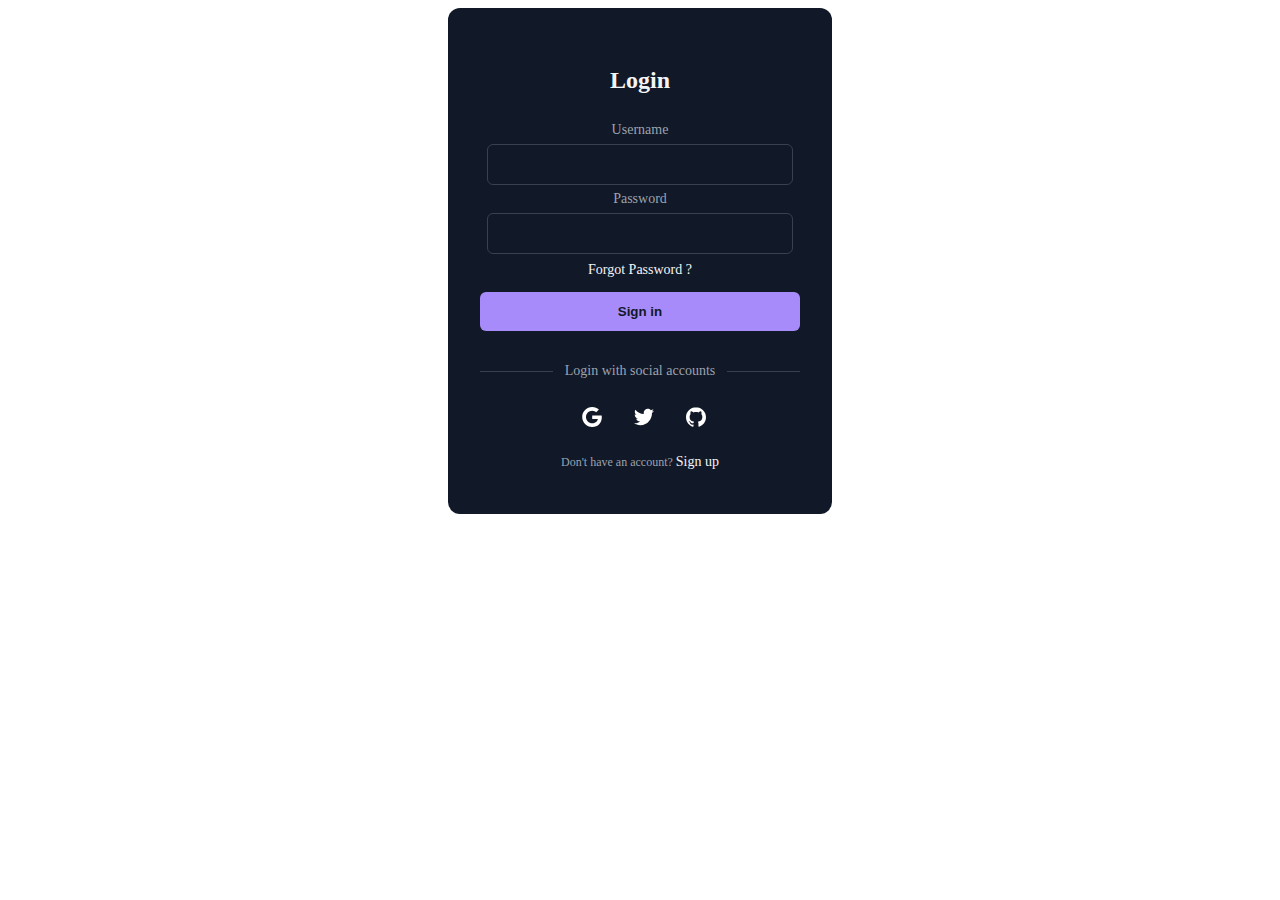
<file: loginpage.html>
<!DOCTYPE html>
<html lang="en">

<head>
  <meta charset="UTF-8">
  <meta name="viewport" content="width=device-width, initial-scale=1.0">
  <title>Document</title>
  <link rel="stylesheet" href="login.css">
</head>
<center>

  <body>
    <div class="form-container">
      <p class="title">Login</p>
      <form class="form">
        <div class="input-group">
          <label for="username">Username</label>
          <input type="text" name="username" id="username" placeholder="">
        </div>
        <div class="input-group">
          <label for="password">Password</label>
          <input type="password" name="password" id="password" placeholder="">
          <div class="forgot">
            <a rel="noopener noreferrer" href="#">Forgot Password ?</a>
          </div>
        </div>
        <button class="sign" id="signInBtn">Sign in</button>
      </form>
      <div class="social-message">
        <div class="line"></div>
        <p class="message">Login with social accounts</p>
        <div class="line"></div>
      </div>
      <div class="social-icons">
        <button aria-label="Log in with Google" class="icon">
          <svg xmlns="http://www.w3.org/2000/svg" viewBox="0 0 32 32" class="w-5 h-5 fill-current">
            <path
              d="M16.318 13.714v5.484h9.078c-0.37 2.354-2.745 6.901-9.078 6.901-5.458 0-9.917-4.521-9.917-10.099s4.458-10.099 9.917-10.099c3.109 0 5.193 1.318 6.38 2.464l4.339-4.182c-2.786-2.599-6.396-4.182-10.719-4.182-8.844 0-16 7.151-16 16s7.156 16 16 16c9.234 0 15.365-6.49 15.365-15.635 0-1.052-0.115-1.854-0.255-2.651z">
            </path>
          </svg>
        </button>
        <button aria-label="Log in with Twitter" class="icon">
          <svg xmlns="http://www.w3.org/2000/svg" viewBox="0 0 32 32" class="w-5 h-5 fill-current">
            <path
              d="M31.937 6.093c-1.177 0.516-2.437 0.871-3.765 1.032 1.355-0.813 2.391-2.099 2.885-3.631-1.271 0.74-2.677 1.276-4.172 1.579-1.192-1.276-2.896-2.079-4.787-2.079-3.625 0-6.563 2.937-6.563 6.557 0 0.521 0.063 1.021 0.172 1.495-5.453-0.255-10.287-2.875-13.52-6.833-0.568 0.964-0.891 2.084-0.891 3.303 0 2.281 1.161 4.281 2.916 5.457-1.073-0.031-2.083-0.328-2.968-0.817v0.079c0 3.181 2.26 5.833 5.26 6.437-0.547 0.145-1.131 0.229-1.724 0.229-0.421 0-0.823-0.041-1.224-0.115 0.844 2.604 3.26 4.5 6.14 4.557-2.239 1.755-5.077 2.801-8.135 2.801-0.521 0-1.041-0.025-1.563-0.088 2.917 1.86 6.36 2.948 10.079 2.948 12.067 0 18.661-9.995 18.661-18.651 0-0.276 0-0.557-0.021-0.839 1.287-0.917 2.401-2.079 3.281-3.396z">
            </path>
          </svg>
        </button>
        <button aria-label="Log in with GitHub" class="icon">
          <svg xmlns="http://www.w3.org/2000/svg" viewBox="0 0 32 32" class="w-5 h-5 fill-current">
            <path
              d="M16 0.396c-8.839 0-16 7.167-16 16 0 7.073 4.584 13.068 10.937 15.183 0.803 0.151 1.093-0.344 1.093-0.772 0-0.38-0.009-1.385-0.015-2.719-4.453 0.964-5.391-2.151-5.391-2.151-0.729-1.844-1.781-2.339-1.781-2.339-1.448-0.989 0.115-0.968 0.115-0.968 1.604 0.109 2.448 1.645 2.448 1.645 1.427 2.448 3.744 1.74 4.661 1.328 0.14-1.031 0.557-1.74 1.011-2.135-3.552-0.401-7.287-1.776-7.287-7.907 0-1.751 0.62-3.177 1.645-4.297-0.177-0.401-0.719-2.031 0.141-4.235 0 0 1.339-0.427 4.4 1.641 1.281-0.355 2.641-0.532 4-0.541 1.36 0.009 2.719 0.187 4 0.541 3.043-2.068 4.381-1.641 4.381-1.641 0.859 2.204 0.317 3.833 0.161 4.235 1.015 1.12 1.635 2.547 1.635 4.297 0 6.145-3.74 7.5-7.296 7.891 0.556 0.479 1.077 1.464 1.077 2.959 0 2.14-0.020 3.864-0.020 4.385 0 0.416 0.28 0.916 1.104 0.755 6.4-2.093 10.979-8.093 10.979-15.156 0-8.833-7.161-16-16-16z">
            </path>
          </svg>
        </button>
      </div>
      <p class="signup">Don't have an account?
        <a rel="noopener noreferrer" href="signup.html" class="">Sign up</a>
      </p>
    </div>
    <script src="https://cdn.jsdelivr.net/npm/bootstrap@5.3.0/dist/js/bootstrap.bundle.min.js" integrity="sha384-geWF76RCwLtnZ8qwWowPQNguL3RmwHVBC9FhGdlKrxdiJJigb/j/68SIy3Te4Bkz" crossorigin="anonymous"></script>
  </body>
</center>

</html>
</file>
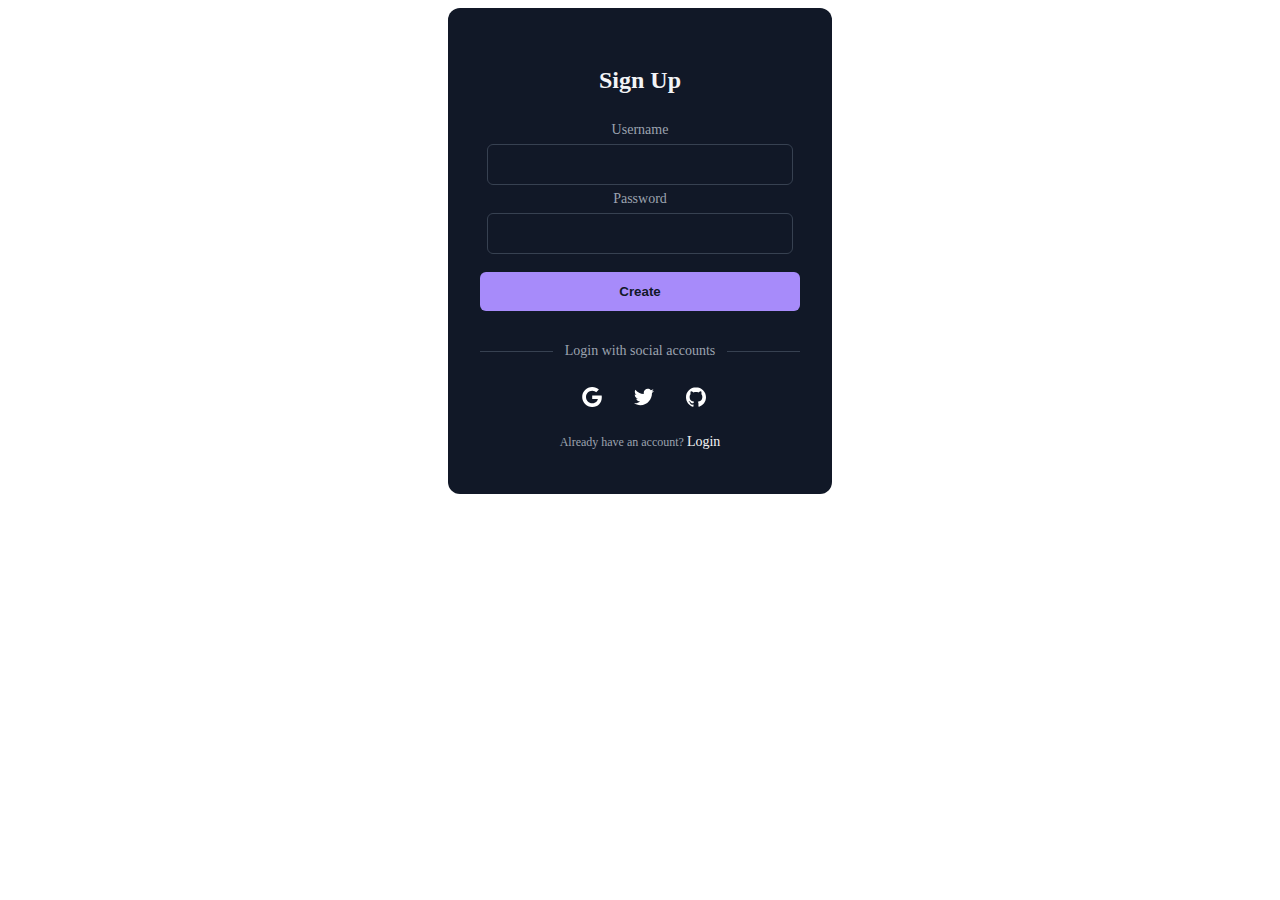
<file: signup.html>
<!DOCTYPE html>
<html lang="en">

<head>
    <meta charset="UTF-8">
    <meta name="viewport" content="width=device-width, initial-scale=1.0">
    <title>Document</title>
    <link rel="stylesheet" href="login.css">
</head>
<center>

    <body>
        <div class="form-container">
            <p class="title">Sign Up</p>
            <form class="form">
                <div class="input-group">
                    <label for="username">Username</label>
                    <input type="text" name="username" id="username" placeholder="">
                </div>
                <div class="input-group">
                    <label for="password">Password</label>
                    <input type="password" name="password" id="password" placeholder="">
                </div>
                <br>
                <button class="sign" id="signInBtn">Create</button>
            </form>
            <div class="social-message">
                <div class="line"></div>
                <p class="message">Login with social accounts</p>
                <div class="line"></div>
            </div>
            <div class="social-icons">
                <button aria-label="Log in with Google" class="icon">
                    <svg xmlns="http://www.w3.org/2000/svg" viewBox="0 0 32 32" class="w-5 h-5 fill-current">
                        <path
                            d="M16.318 13.714v5.484h9.078c-0.37 2.354-2.745 6.901-9.078 6.901-5.458 0-9.917-4.521-9.917-10.099s4.458-10.099 9.917-10.099c3.109 0 5.193 1.318 6.38 2.464l4.339-4.182c-2.786-2.599-6.396-4.182-10.719-4.182-8.844 0-16 7.151-16 16s7.156 16 16 16c9.234 0 15.365-6.49 15.365-15.635 0-1.052-0.115-1.854-0.255-2.651z">
                        </path>
                    </svg>
                </button>
                <button aria-label="Log in with Twitter" class="icon">
                    <svg xmlns="http://www.w3.org/2000/svg" viewBox="0 0 32 32" class="w-5 h-5 fill-current">
                        <path
                            d="M31.937 6.093c-1.177 0.516-2.437 0.871-3.765 1.032 1.355-0.813 2.391-2.099 2.885-3.631-1.271 0.74-2.677 1.276-4.172 1.579-1.192-1.276-2.896-2.079-4.787-2.079-3.625 0-6.563 2.937-6.563 6.557 0 0.521 0.063 1.021 0.172 1.495-5.453-0.255-10.287-2.875-13.52-6.833-0.568 0.964-0.891 2.084-0.891 3.303 0 2.281 1.161 4.281 2.916 5.457-1.073-0.031-2.083-0.328-2.968-0.817v0.079c0 3.181 2.26 5.833 5.26 6.437-0.547 0.145-1.131 0.229-1.724 0.229-0.421 0-0.823-0.041-1.224-0.115 0.844 2.604 3.26 4.5 6.14 4.557-2.239 1.755-5.077 2.801-8.135 2.801-0.521 0-1.041-0.025-1.563-0.088 2.917 1.86 6.36 2.948 10.079 2.948 12.067 0 18.661-9.995 18.661-18.651 0-0.276 0-0.557-0.021-0.839 1.287-0.917 2.401-2.079 3.281-3.396z">
                        </path>
                    </svg>
                </button>
                <button aria-label="Log in with GitHub" class="icon">
                    <svg xmlns="http://www.w3.org/2000/svg" viewBox="0 0 32 32" class="w-5 h-5 fill-current">
                        <path
                            d="M16 0.396c-8.839 0-16 7.167-16 16 0 7.073 4.584 13.068 10.937 15.183 0.803 0.151 1.093-0.344 1.093-0.772 0-0.38-0.009-1.385-0.015-2.719-4.453 0.964-5.391-2.151-5.391-2.151-0.729-1.844-1.781-2.339-1.781-2.339-1.448-0.989 0.115-0.968 0.115-0.968 1.604 0.109 2.448 1.645 2.448 1.645 1.427 2.448 3.744 1.74 4.661 1.328 0.14-1.031 0.557-1.74 1.011-2.135-3.552-0.401-7.287-1.776-7.287-7.907 0-1.751 0.62-3.177 1.645-4.297-0.177-0.401-0.719-2.031 0.141-4.235 0 0 1.339-0.427 4.4 1.641 1.281-0.355 2.641-0.532 4-0.541 1.36 0.009 2.719 0.187 4 0.541 3.043-2.068 4.381-1.641 4.381-1.641 0.859 2.204 0.317 3.833 0.161 4.235 1.015 1.12 1.635 2.547 1.635 4.297 0 6.145-3.74 7.5-7.296 7.891 0.556 0.479 1.077 1.464 1.077 2.959 0 2.14-0.020 3.864-0.020 4.385 0 0.416 0.28 0.916 1.104 0.755 6.4-2.093 10.979-8.093 10.979-15.156 0-8.833-7.161-16-16-16z">
                        </path>
                    </svg>
                </button>
            </div>
            <p class="signup">Already have an account?
                <a rel="noopener noreferrer" href="loginpage.html" class="">Login</a>
            </p>
        </div>
        <script src="https://cdn.jsdelivr.net/npm/bootstrap@5.3.0/dist/js/bootstrap.bundle.min.js" integrity="sha384-geWF76RCwLtnZ8qwWowPQNguL3RmwHVBC9FhGdlKrxdiJJigb/j/68SIy3Te4Bkz" crossorigin="anonymous"></script>
    </body>
</center>

</html>
</file>
<file: login.css>
.form-container {
    width: 320px;
    border-radius: 0.75rem;
    background-color: rgba(17, 24, 39, 1);
    padding: 2rem;
    color: rgba(243, 244, 246, 1);
    justify-content: center;
  }

  .title {
    text-align: center;
    font-size: 1.5rem;
    line-height: 2rem;
    font-weight: 700;
  }

  .form {
    margin-top: 1.5rem;
  }

  .input-group {
    margin-top: 0.25rem;
    font-size: 0.875rem;
    line-height: 1.25rem;
  }

  .input-group label {
    display: block;
    color: rgba(156, 163, 175, 1);
    margin-bottom: 4px;
  }

  .input-group input {
    width: 85%;
    border-radius: 0.375rem;
    border: 1px solid rgba(55, 65, 81, 1);
    outline: 0;
    background-color: rgba(17, 24, 39, 1);
    padding: 0.75rem 1rem;
    color: rgba(243, 244, 246, 1);
  }

  .input-group input:focus {
    border-color: rgba(167, 139, 250);
  }

  .forgot {
    display: flex;
    justify-content: center;
    font-size: 0.75rem;
    line-height: 1rem;
    color: rgba(156, 163, 175, 1);
    margin: 8px 0 14px 0;
  }

  .forgot a,
  .signup a {
    color: rgba(243, 244, 246, 1);
    text-decoration: none;
    font-size: 14px;
  }

  .forgot a:hover,
  .signup a:hover {
    text-decoration: underline rgba(167, 139, 250, 1);
  }

  .sign {
    display: block;
    width: 100%;
    background-color: rgba(167, 139, 250, 1);
    padding: 0.75rem;
    text-align: center;
    color: rgba(17, 24, 39, 1);
    border: none;
    border-radius: 0.375rem;
    font-weight: 600;
  }

  .social-message {
    display: flex;
    align-items: center;
    padding-top: 1rem;
  }

  .line {
    height: 1px;
    flex: 1 1 0%;
    background-color: rgba(55, 65, 81, 1);
  }

  .social-message .message {
    padding-left: 0.75rem;
    padding-right: 0.75rem;
    font-size: 0.875rem;
    line-height: 1.25rem;
    color: rgba(156, 163, 175, 1);
  }

  .social-icons {
    display: flex;
    justify-content: center;
  }

  .social-icons .icon {
    border-radius: 0.125rem;
    padding: 0.75rem;
    border: none;
    background-color: transparent;
    margin-left: 8px;
  }

  .social-icons .icon svg {
    height: 1.25rem;
    width: 1.25rem;
    fill: #fff;
  }

  .signup {
    text-align: center;
    font-size: 0.75rem;
    line-height: 1rem;
    color: rgba(156, 163, 175, 1);
  }
</file>
